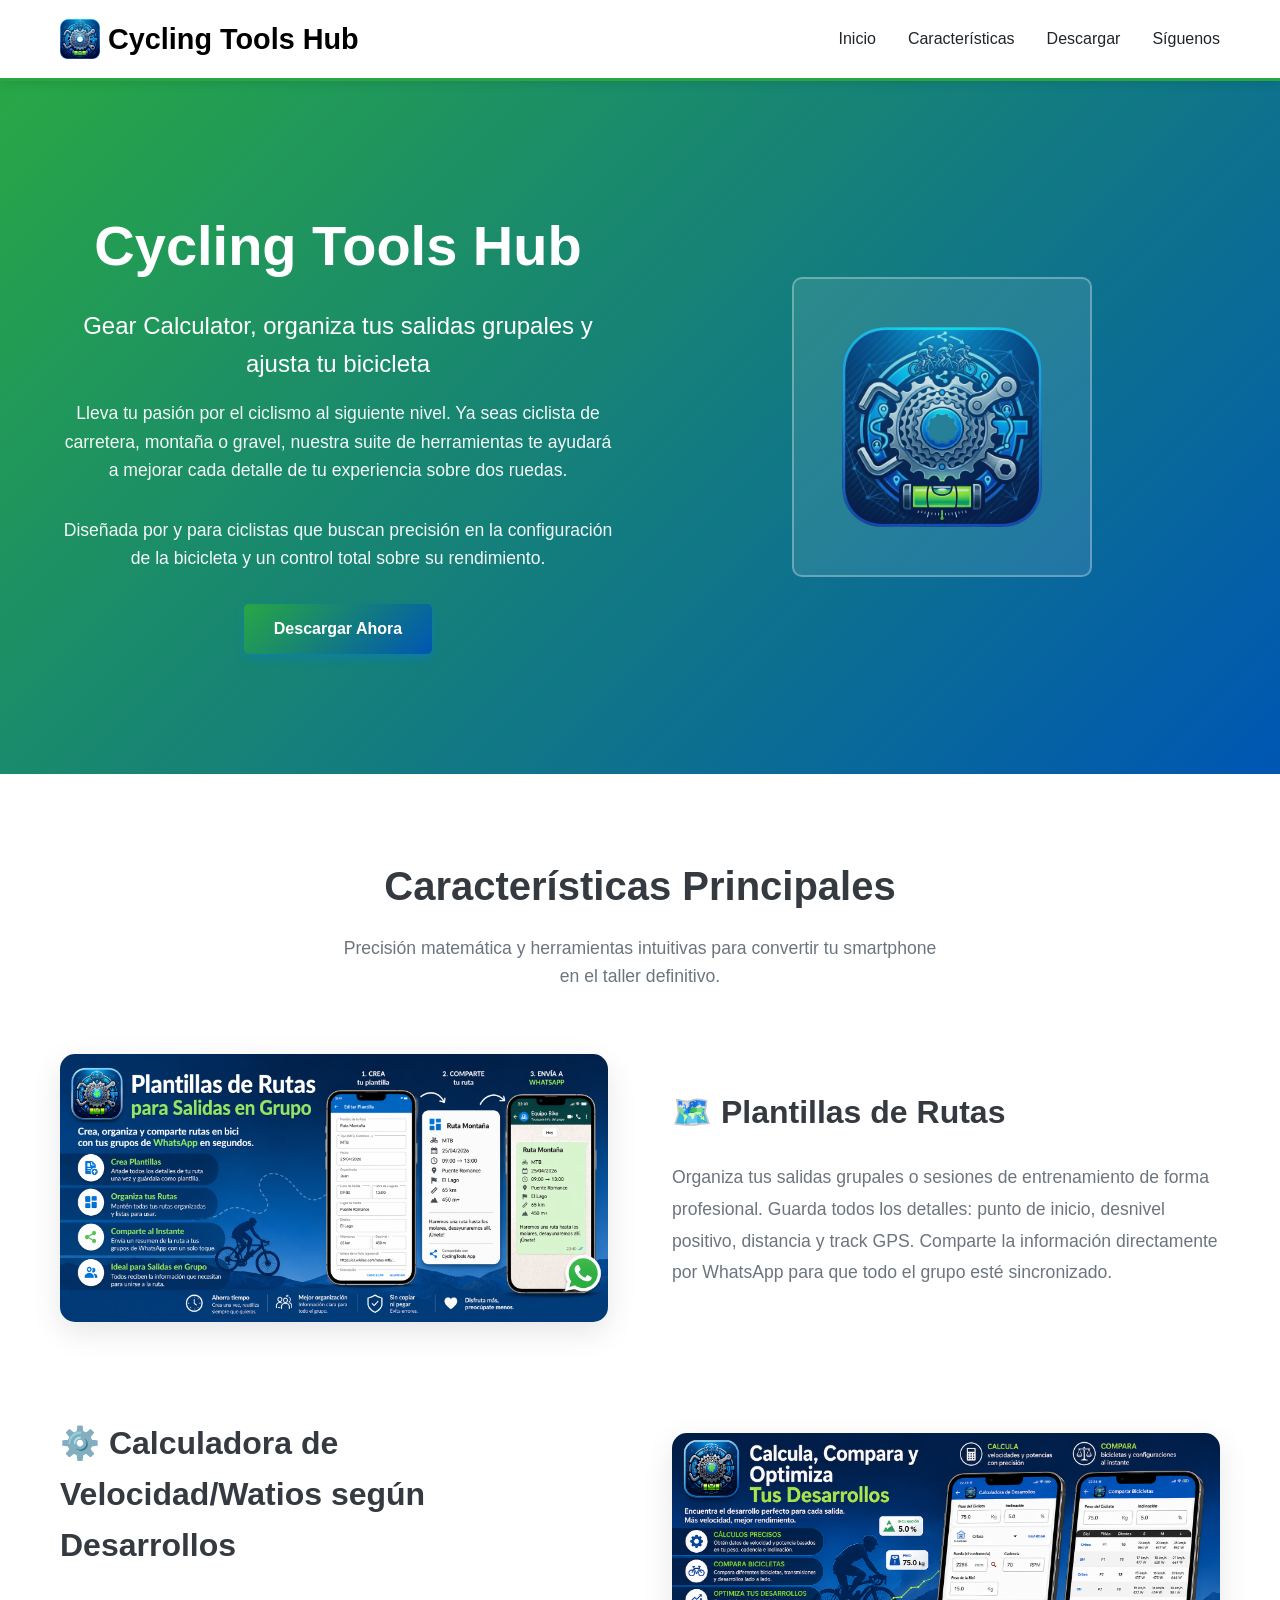
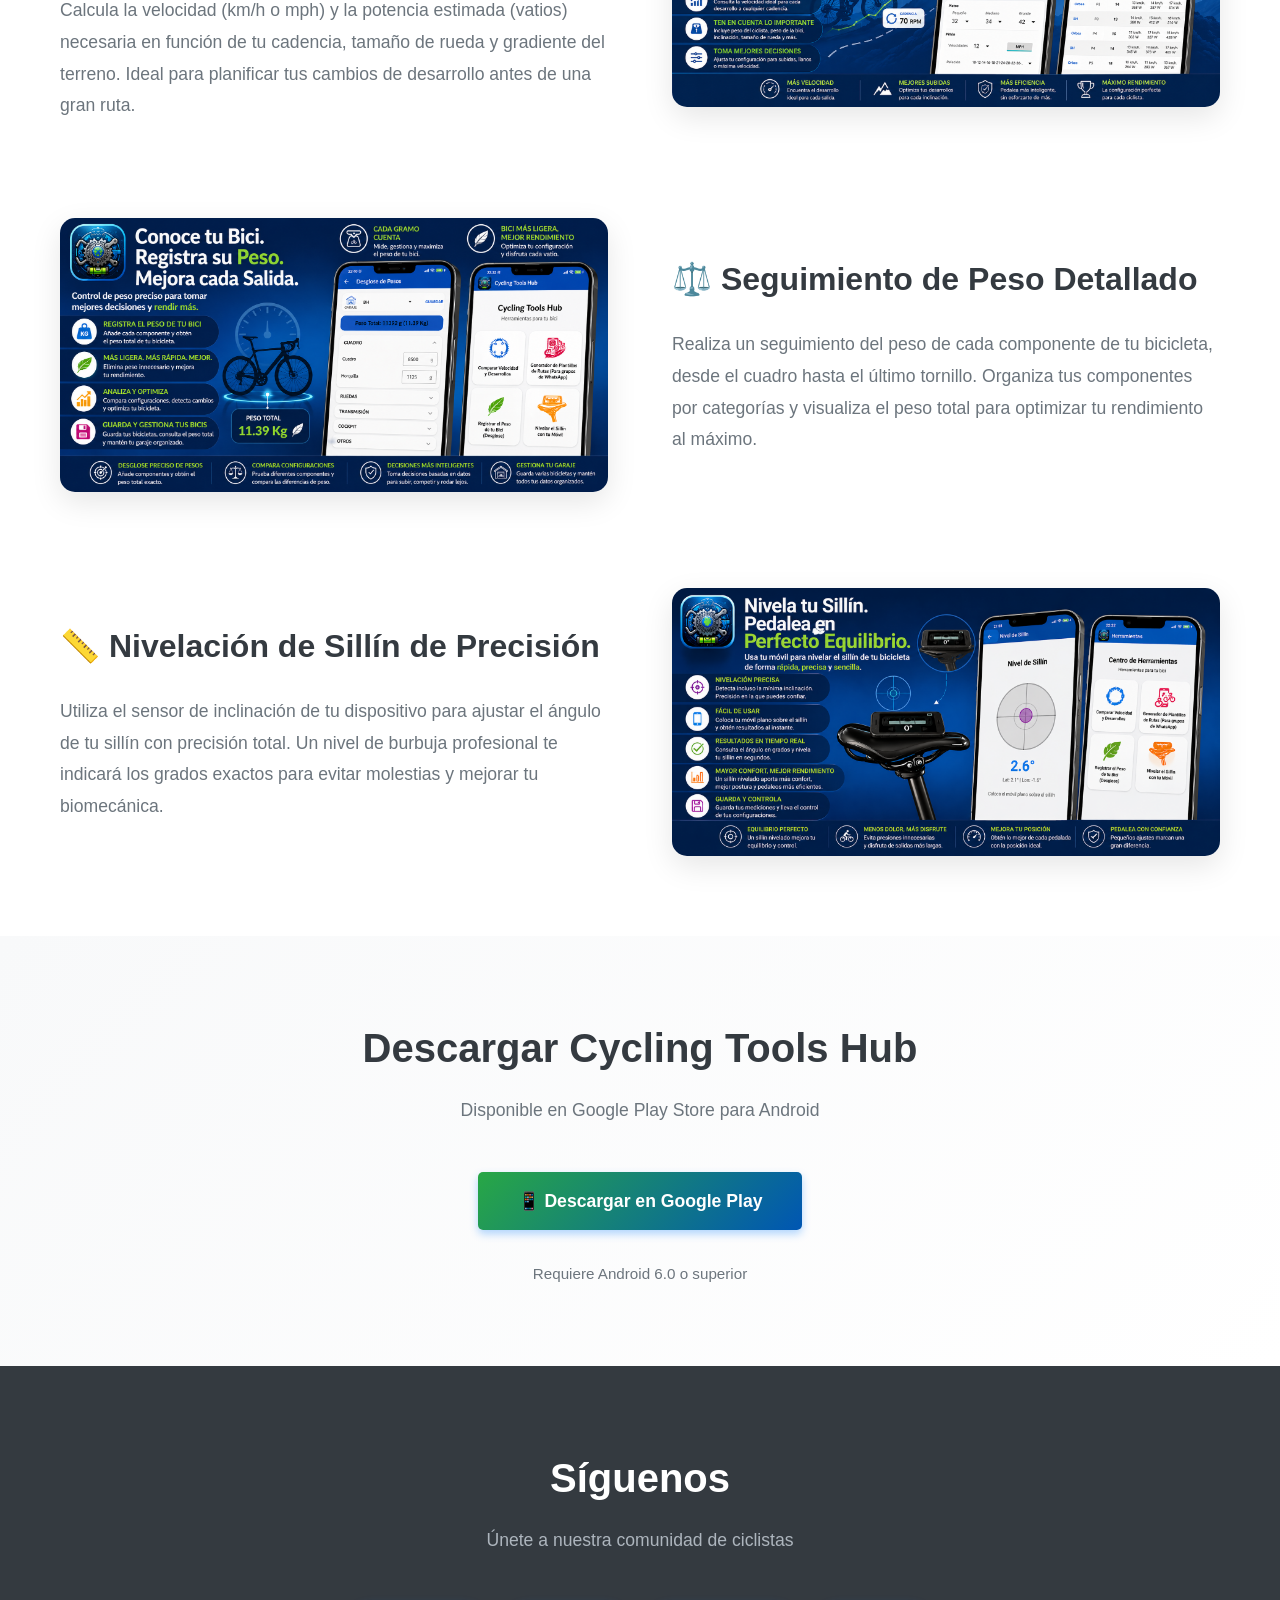
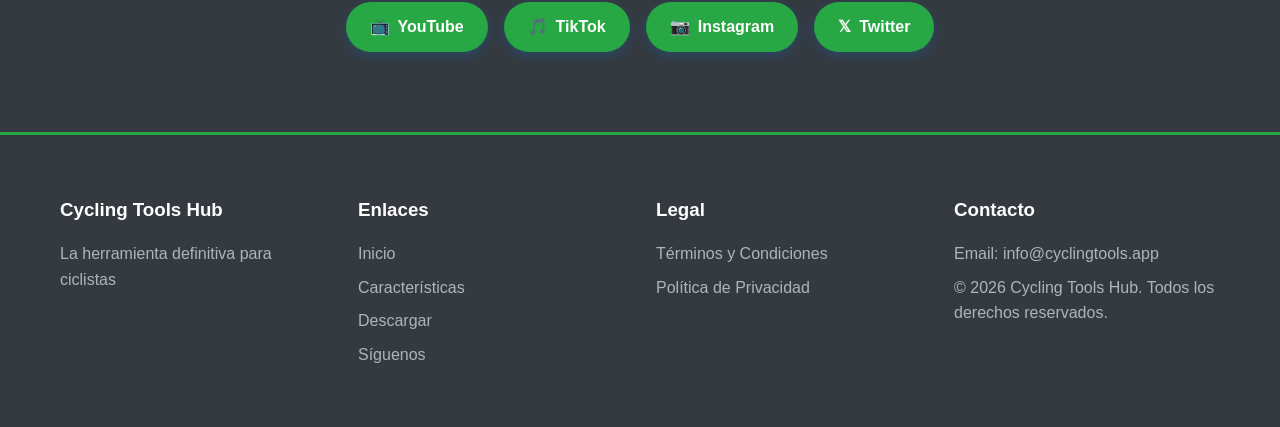
<file: index.html>
<!DOCTYPE html>
<html lang="es">
<head>
    <meta charset="UTF-8">
    <meta name="viewport" content="width=device-width, initial-scale=1.0">
    <meta name="description" content="Cycling Tools Hub - Calculadora de desarrollos, plantillas de rutas, seguimiento de peso y nivelación de sillín para ciclistas.">
    <title>Cycling Tools Hub - Gear Calculator, Routes & Bike Fit</title>
    <link rel="stylesheet" href="css/styles.css">
    <link rel="icon" type="image/png" href="img/ic_launcher_v2_playstore.png">
</head>
<body>
    <!-- NAVBAR -->
    <nav class="navbar">
        <div class="container">
            <div class="nav-brand">
                <a href="#home" class="logo">
                    <img src="img/ic_launcher_v2_playstore.png" alt="Cycling Tools Hub Logo">
                    Cycling Tools Hub
                </a>
            </div>
            <div class="hamburger">
                <span></span>
                <span></span>
                <span></span>
            </div>
            <ul class="nav-menu">
                <li><a href="#home">Inicio</a></li>
                <li><a href="#features">Características</a></li>
                <li><a href="#download">Descargar</a></li>
                <li><a href="#social">Síguenos</a></li>
            </ul>
        </div>
    </nav>

    <!-- HERO SECTION -->
    <section class="hero">
        <div class="container">
            <div class="hero-content">
                <h1>Cycling Tools Hub</h1>
                <p class="hero-subtitle">Gear Calculator, organiza tus salidas grupales y ajusta tu bicicleta</p>
                <p class="hero-description">Lleva tu pasión por el ciclismo al siguiente nivel. Ya seas ciclista de carretera, montaña o gravel, nuestra suite de herramientas te ayudará a mejorar cada detalle de tu experiencia sobre dos ruedas.</p>
                <p class="hero-description">Diseñada por y para ciclistas que buscan precisión en la configuración de la bicicleta y un control total sobre su rendimiento.</p>
                <a href="#download" class="btn btn-primary">Descargar Ahora</a>
            </div>
            <div class="hero-image">
                <div class="placeholder-image">
                    <img src="img/ic_launcher_v2_playstore.png" alt="Cycling Tools Hub App" style="max-width: 100%; height: auto; width: 200px; opacity: 0.8;">
                </div>
            </div>
        </div>
    </section>

    <!-- CARACTERÍSTICAS PRINCIPALES -->
    <section class="features" id="features">
        <div class="container">
            <h2>Características Principales</h2>
            <p class="section-intro">Precisión matemática y herramientas intuitivas para convertir tu smartphone en el taller definitivo.</p>
            
            <div class="feature-banners">
                <!-- Plantillas de Rutas -->
                <div class="banner-item">
                    <div class="banner-image">
                        <img src="img/BannerEspanol.png" alt="Plantillas de Rutas" onclick="openModal(this)" style="cursor: zoom-in; width: 100%; height: auto;">
                    </div>
                    <div class="banner-text">
                        <h3>🗺️ Plantillas de Rutas</h3>
                        <p>Organiza tus salidas grupales o sesiones de entrenamiento de forma profesional. Guarda todos los detalles: punto de inicio, desnivel positivo, distancia y track GPS. Comparte la información directamente por WhatsApp para que todo el grupo esté sincronizado.</p>
                    </div>
                </div>

                <!-- Gear Calculator -->
                <div class="banner-item">
                    <div class="banner-image">
                        <img src="img/BannerEspanol_gear.png" alt="Gear Calculator" onclick="openModal(this)" style="cursor: zoom-in; width: 100%; height: auto;">
                    </div>
                    <div class="banner-text">
                        <h3>⚙️ Calculadora de Velocidad/Watios según Desarrollos</h3>
                        <p>Calcula la velocidad (km/h o mph) y la potencia estimada (vatios) necesaria en función de tu cadencia, tamaño de rueda y gradiente del terreno. Ideal para planificar tus cambios de desarrollo antes de una gran ruta.</p>
                    </div>
                </div>

                <!-- Control de Peso -->
                <div class="banner-item">
                    <div class="banner-image">
                        <img src="img/BannerEspanol_peso.png" alt="Control de Peso" onclick="openModal(this)" style="cursor: zoom-in; width: 100%; height: auto;">
                    </div>
                    <div class="banner-text">
                        <h3>⚖️ Seguimiento de Peso Detallado</h3>
                        <p>Realiza un seguimiento del peso de cada componente de tu bicicleta, desde el cuadro hasta el último tornillo. Organiza tus componentes por categorías y visualiza el peso total para optimizar tu rendimiento al máximo.</p>
                    </div>
                </div>

                <!-- Nivel de Sillín -->
                <div class="banner-item">
                    <div class="banner-image">
                        <img src="img/BannerEspanol_nivel.png" alt="Nivel de Sillín" onclick="openModal(this)" style="cursor: zoom-in; width: 100%; height: auto;">
                    </div>
                    <div class="banner-text">
                        <h3>📏 Nivelación de Sillín de Precisión</h3>
                        <p>Utiliza el sensor de inclinación de tu dispositivo para ajustar el ángulo de tu sillín con precisión total. Un nivel de burbuja profesional te indicará los grados exactos para evitar molestias y mejorar tu biomecánica.</p>
                    </div>
                </div>
            </div>
        </div>
    </section>

    <!-- MODAL PARA IMÁGENES -->
    <div id="imageModal" class="modal">
        <span class="modal-close" onclick="closeModal()">&times;</span>
        <img class="modal-content" id="modalImage">
    </div>

    <!-- DESCARGA SECCIÓN -->
    <section class="download" id="download">
        <div class="container">
            <h2>Descargar Cycling Tools Hub</h2>
            <p class="section-intro">Disponible en Google Play Store para Android</p>
            
            <div class="download-buttons">
                <a href="https://play.google.com/store/apps/details?id=com.cyclingtools.app" class="btn btn-primary btn-large" target="_blank">
                    📱 Descargar en Google Play
                </a>
            </div>
            
            <p class="system-info">Requiere Android 6.0 o superior</p>
        </div>
    </section>

    <!-- REDES SOCIALES SECCIÓN -->
    <section class="social" id="social">
        <div class="container">
            <h2>Síguenos</h2>
            <p class="section-intro">Únete a nuestra comunidad de ciclistas</p>
            
            <div class="social-links">
                <a href="https://www.youtube.com/@CyclingTools" class="social-btn" target="_blank" rel="noopener noreferrer">
                    <span>📺</span> YouTube
                </a>
                <a href="https://www.tiktok.com/@cyclingtools_app" class="social-btn" target="_blank" rel="noopener noreferrer">
                    <span>🎵</span> TikTok
                </a>
                <a href="https://www.instagram.com/cyclingtools_app" class="social-btn" target="_blank" rel="noopener noreferrer">
                    <span>📷</span> Instagram
                </a>
                <a href="https://twitter.com/cyclingtools" class="social-btn" target="_blank" rel="noopener noreferrer">
                    <span>𝕏</span> Twitter
                </a>
            </div>
        </div>
    </section>

    <!-- FOOTER -->
    <footer class="footer">
        <div class="container">
            <div class="footer-content">
                <div class="footer-section">
                    <h3>Cycling Tools Hub</h3>
                    <p>La herramienta definitiva para ciclistas</p>
                </div>
                
                <div class="footer-section">
                    <h3>Enlaces</h3>
                    <ul>
                        <li><a href="#home">Inicio</a></li>
                        <li><a href="#features">Características</a></li>
                        <li><a href="#download">Descargar</a></li>
                        <li><a href="#social">Síguenos</a></li>
                    </ul>
                </div>
                
                <div class="footer-section">
                    <h3>Legal</h3>
                    <ul>
                        <li><a href="terminos-y-condiciones.html">Términos y Condiciones</a></li>
                        <li><a href="politica-de-privacidad.html">Política de Privacidad</a></li>
                    </ul>
                </div>

                <div class="footer-section">
                    <h3>Contacto</h3>
                    <p>Email: info@cyclingtools.app</p>
                    <p>© 2026 Cycling Tools Hub. Todos los derechos reservados.</p>
                </div>
            </div>
        </div>
    </footer>

    <script src="js/script.js"></script>
</body>
</html>
</file>
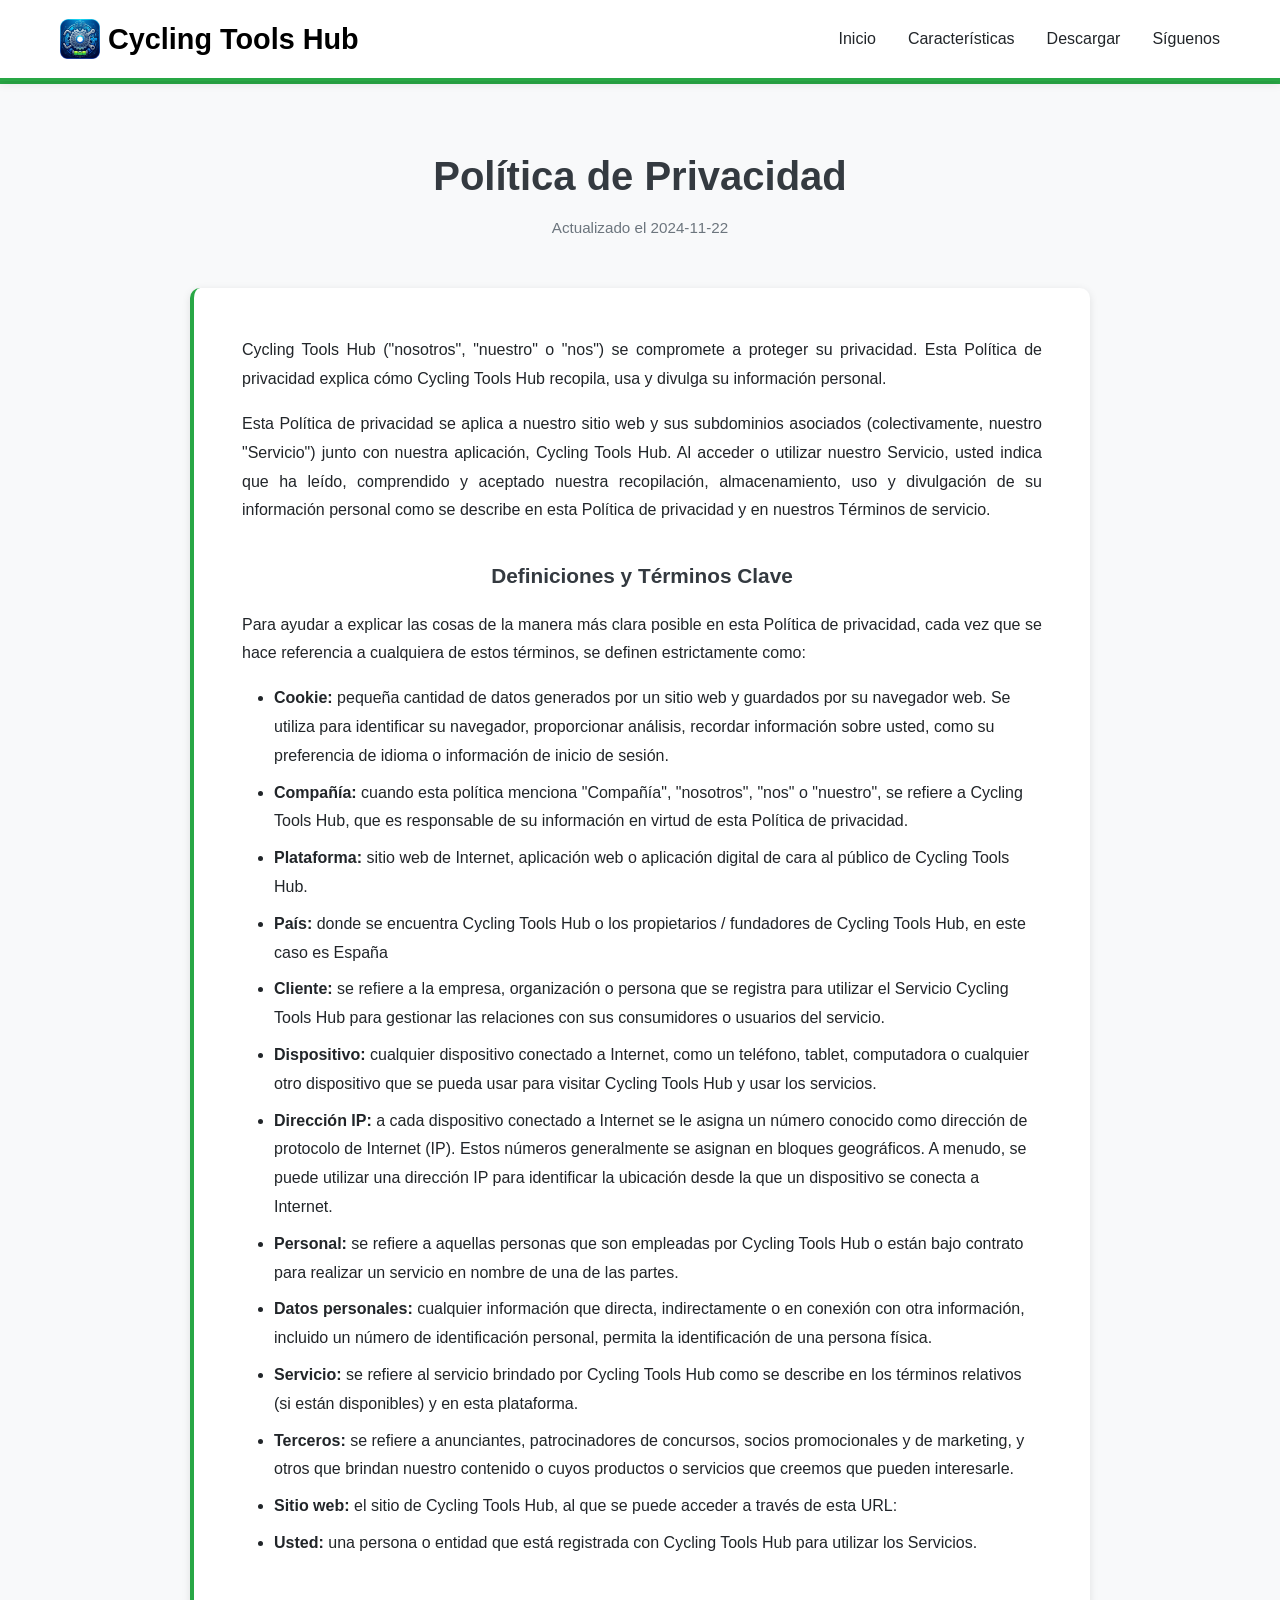
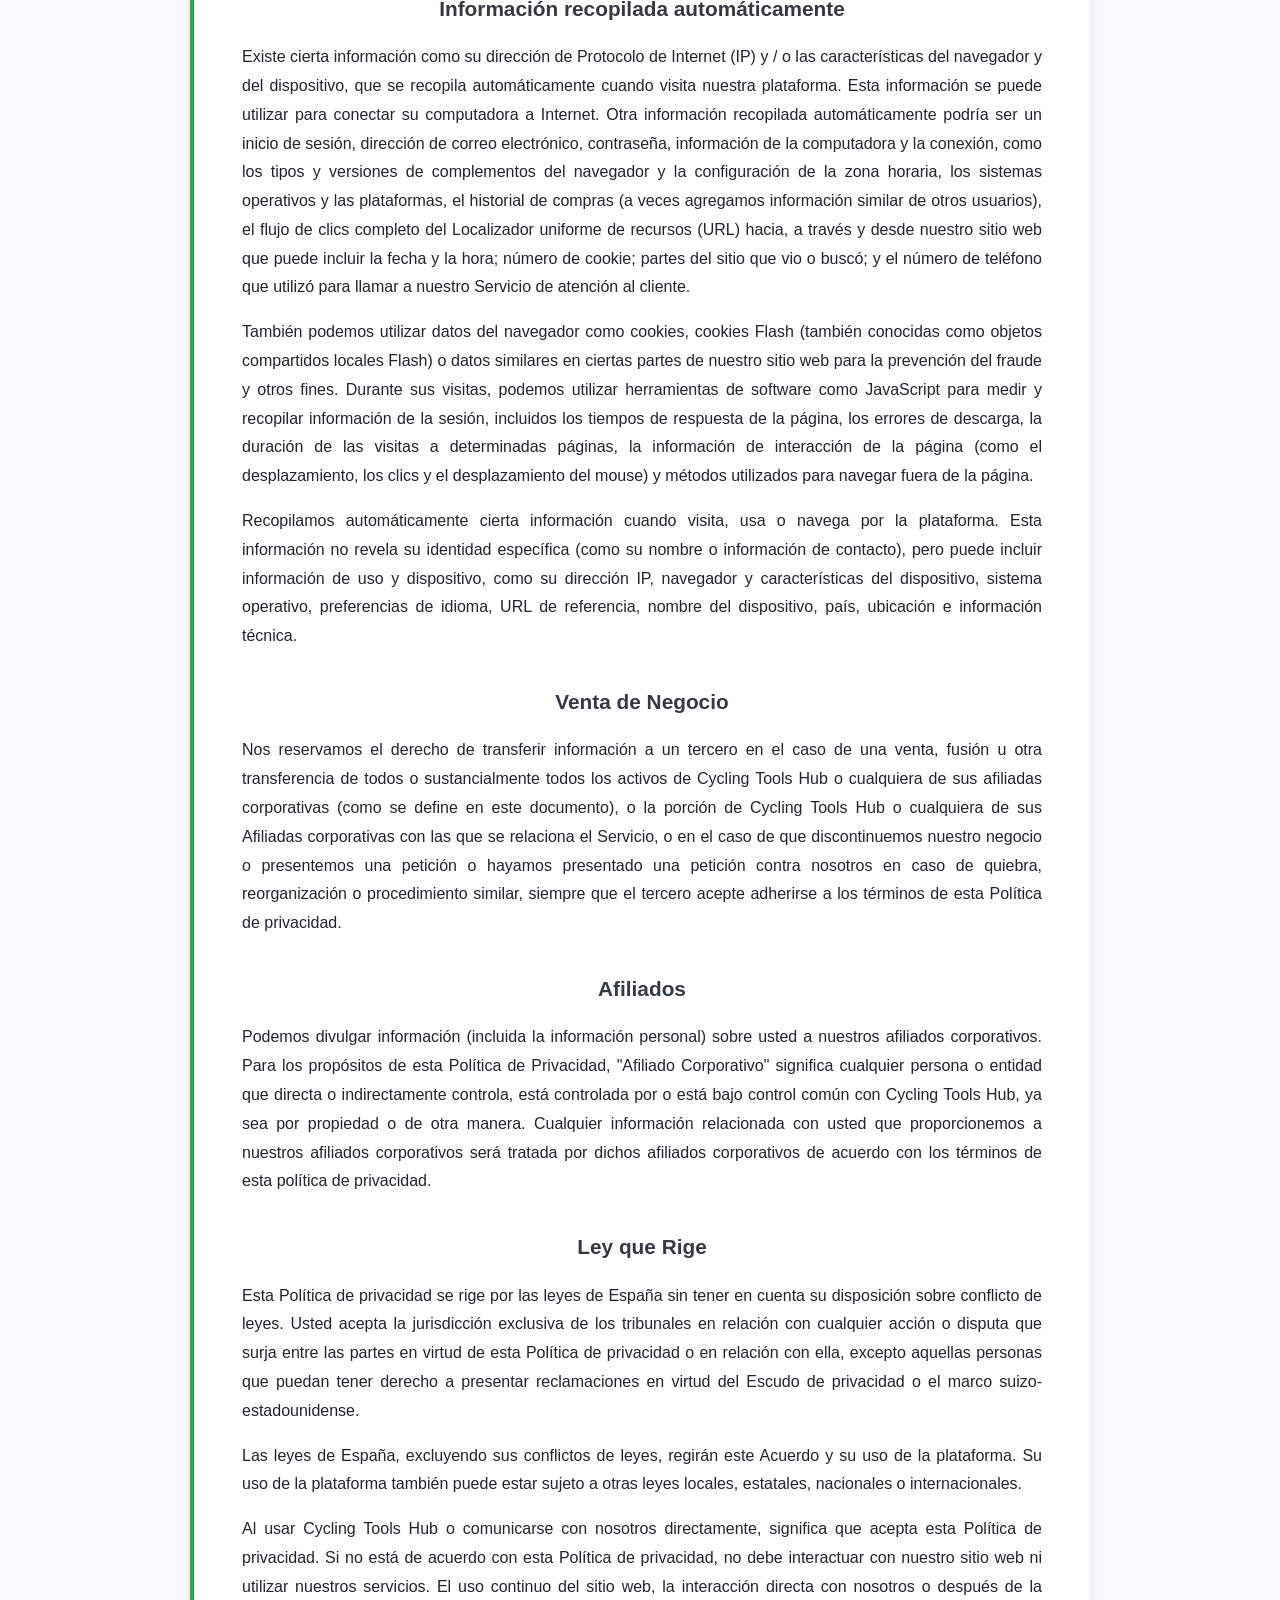
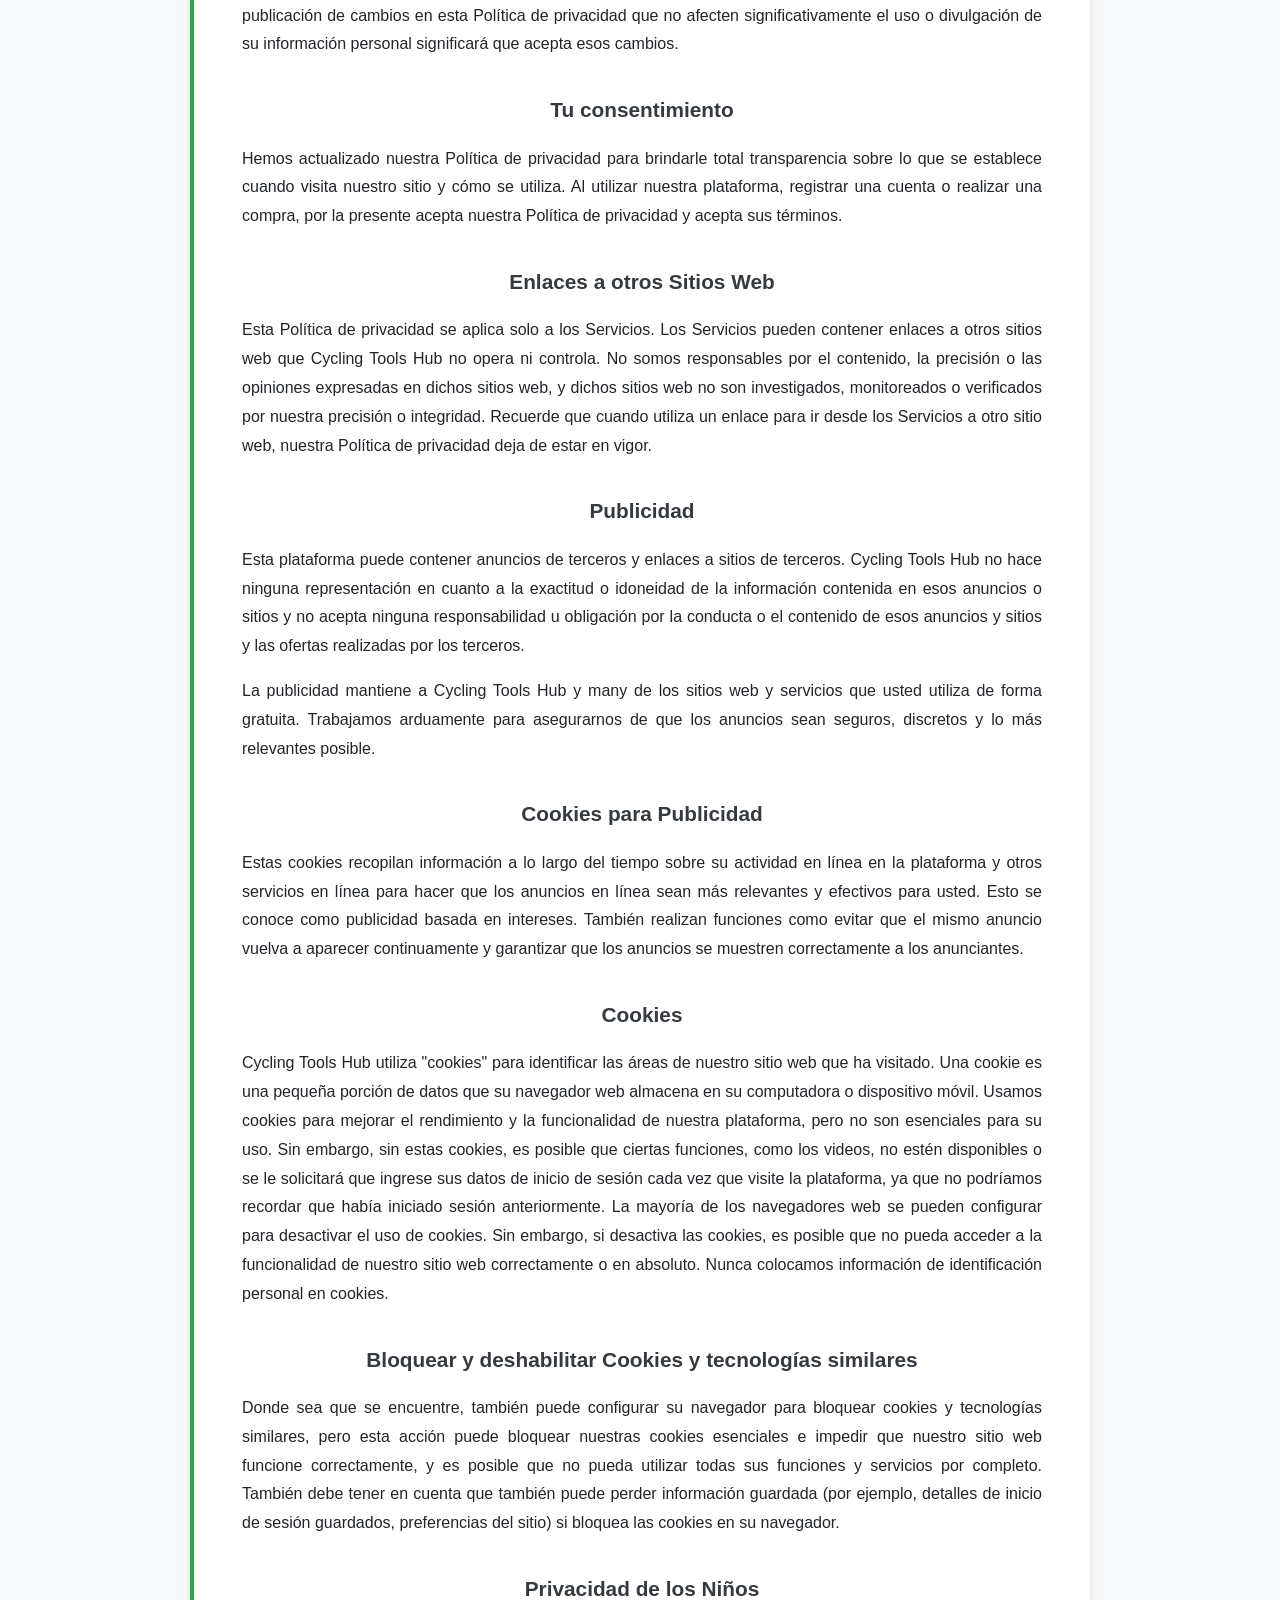
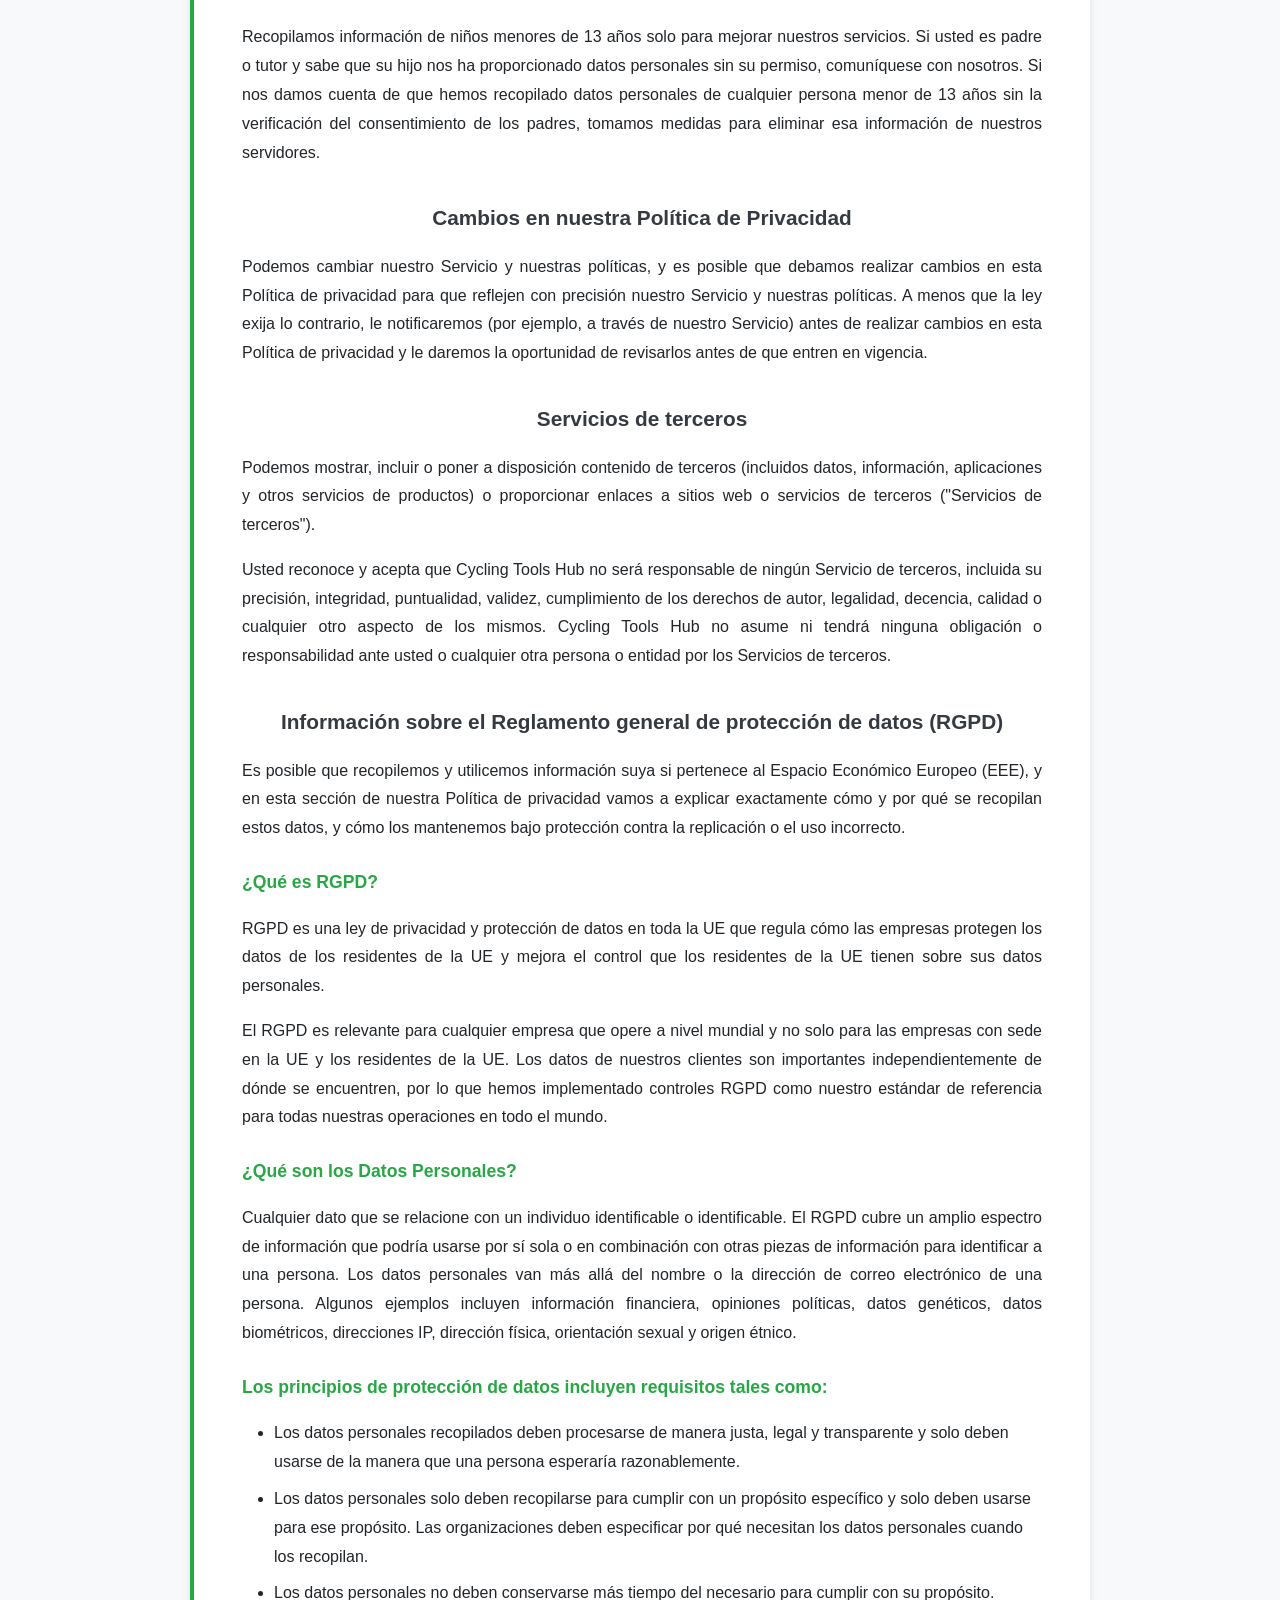
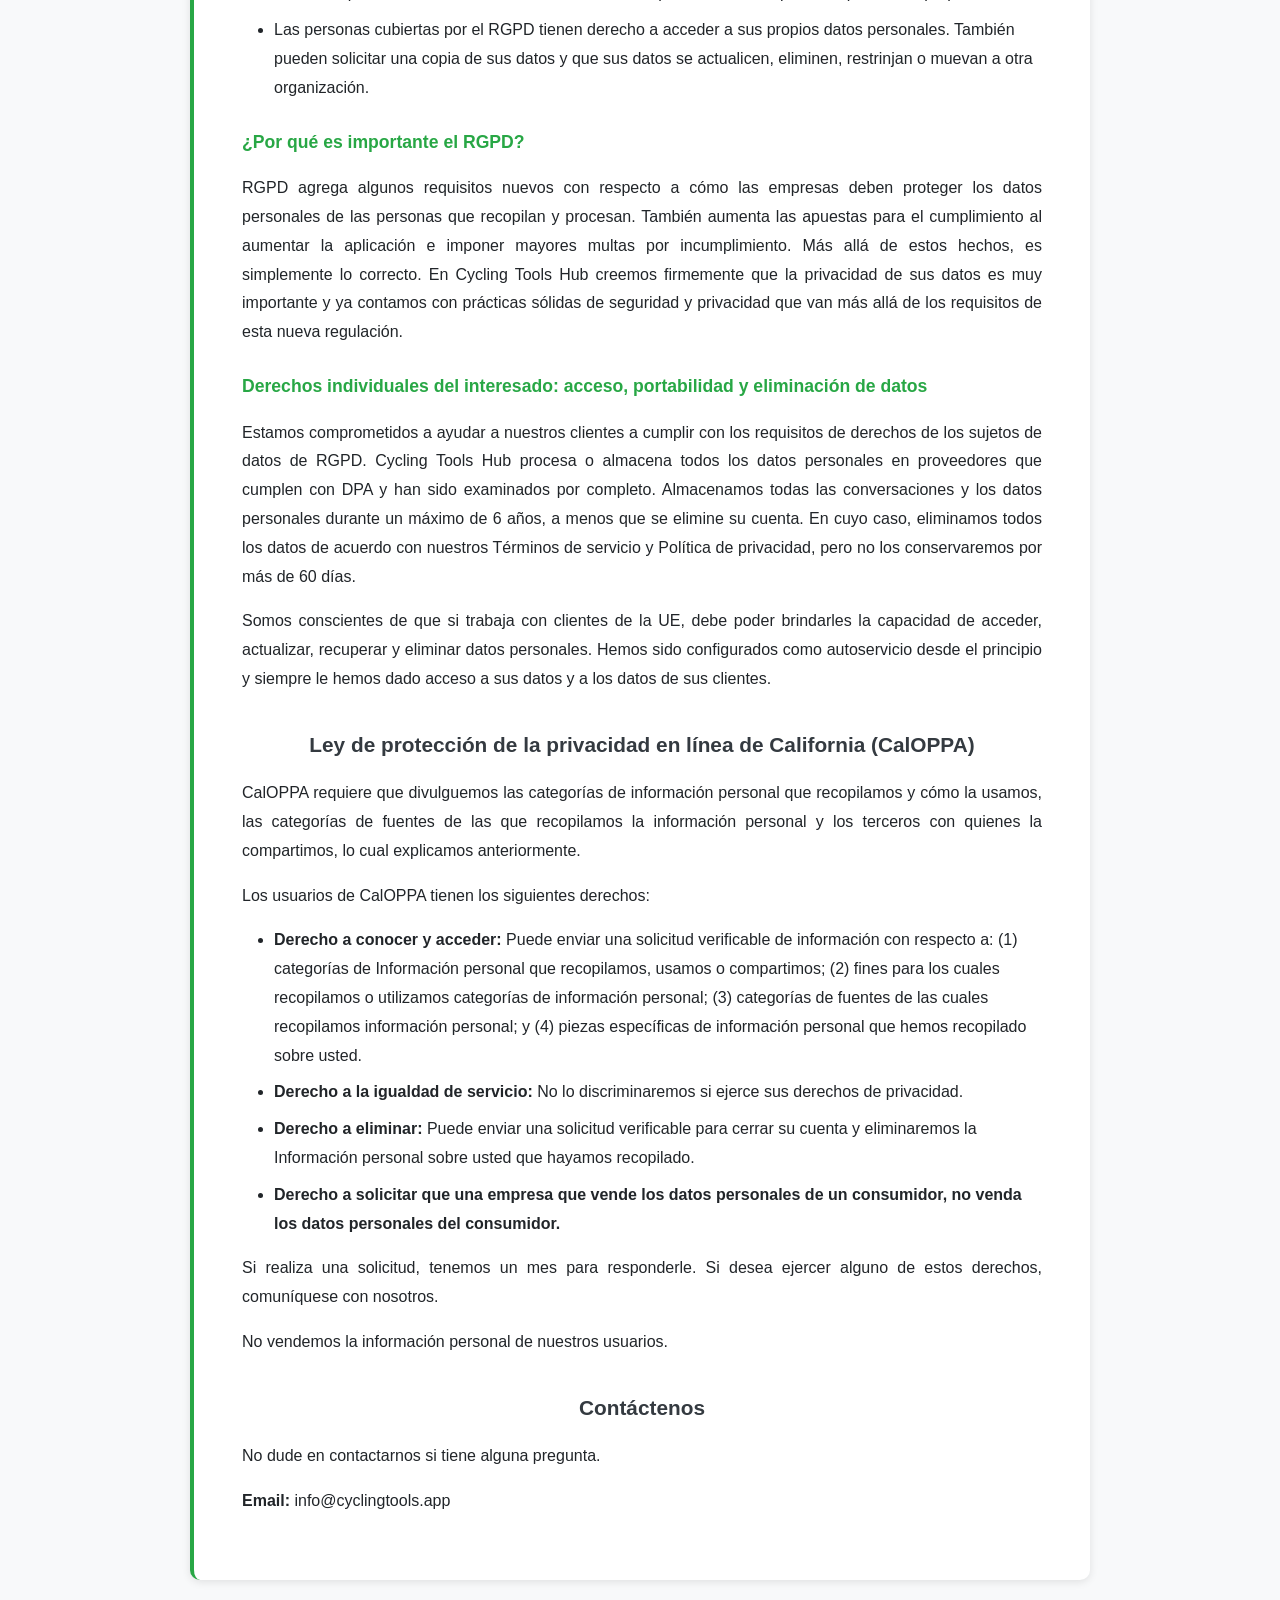
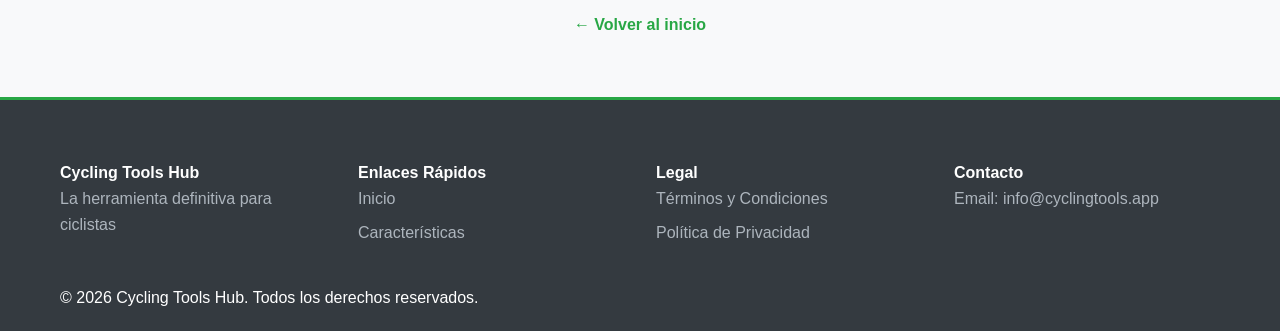
<file: politica-de-privacidad.html>
<!DOCTYPE html>
<html lang="es">
<head>
    <meta charset="UTF-8">
    <meta name="viewport" content="width=device-width, initial-scale=1.0">
    <meta name="description" content="Política de Privacidad de Cycling Tools Hub">
    <meta name="theme-color" content="#1a1a2e">
    <title>Política de Privacidad | Cycling Tools Hub</title>
    <link rel="stylesheet" href="css/styles.css">
    <link rel="icon" type="image/png" href="img/ic_launcher_v2_playstore.png">
</head>
<body>
    <!-- Navegación -->
    <nav class="navbar">
        <div class="container">
            <a href="index.html" class="logo"><img src="img/ic_launcher_v2_playstore.png" alt="Cycling Tools Hub Logo">Cycling Tools Hub</a>
            <ul class="nav-menu">
                <li><a href="index.html#home">Inicio</a></li>
                <li><a href="index.html#features">Características</a></li>
                <li><a href="index.html#download">Descargar</a></li>
                <li><a href="index.html#social">Síguenos</a></li>
            </ul>
            <div class="hamburger">
                <span></span>
                <span></span>
                <span></span>
            </div>
        </div>
    </nav>

    <!-- Página de Política de Privacidad -->
    <section class="legal-page">
        <div class="container">
            <h1>Política de Privacidad</h1>
            <p class="updated">Actualizado el 2024-11-22</p>
            
            <div class="legal-content">
                <p>Cycling Tools Hub ("nosotros", "nuestro" o "nos") se compromete a proteger su privacidad. Esta Política de privacidad explica cómo Cycling Tools Hub recopila, usa y divulga su información personal.</p>

                <p>Esta Política de privacidad se aplica a nuestro sitio web y sus subdominios asociados (colectivamente, nuestro "Servicio") junto con nuestra aplicación, Cycling Tools Hub. Al acceder o utilizar nuestro Servicio, usted indica que ha leído, comprendido y aceptado nuestra recopilación, almacenamiento, uso y divulgación de su información personal como se describe en esta Política de privacidad y en nuestros Términos de servicio.</p>

                <h2>Definiciones y Términos Clave</h2>
                <p>Para ayudar a explicar las cosas de la manera más clara posible en esta Política de privacidad, cada vez que se hace referencia a cualquiera de estos términos, se definen estrictamente como:</p>
                <ul>
                    <li><strong>Cookie:</strong> pequeña cantidad de datos generados por un sitio web y guardados por su navegador web. Se utiliza para identificar su navegador, proporcionar análisis, recordar información sobre usted, como su preferencia de idioma o información de inicio de sesión.</li>
                    <li><strong>Compañía:</strong> cuando esta política menciona "Compañía", "nosotros", "nos" o "nuestro", se refiere a Cycling Tools Hub, que es responsable de su información en virtud de esta Política de privacidad.</li>
                    <li><strong>Plataforma:</strong> sitio web de Internet, aplicación web o aplicación digital de cara al público de Cycling Tools Hub.</li>
                    <li><strong>País:</strong> donde se encuentra Cycling Tools Hub o los propietarios / fundadores de Cycling Tools Hub, en este caso es España</li>
                    <li><strong>Cliente:</strong> se refiere a la empresa, organización o persona que se registra para utilizar el Servicio Cycling Tools Hub para gestionar las relaciones con sus consumidores o usuarios del servicio.</li>
                    <li><strong>Dispositivo:</strong> cualquier dispositivo conectado a Internet, como un teléfono, tablet, computadora o cualquier otro dispositivo que se pueda usar para visitar Cycling Tools Hub y usar los servicios.</li>
                    <li><strong>Dirección IP:</strong> a cada dispositivo conectado a Internet se le asigna un número conocido como dirección de protocolo de Internet (IP). Estos números generalmente se asignan en bloques geográficos. A menudo, se puede utilizar una dirección IP para identificar la ubicación desde la que un dispositivo se conecta a Internet.</li>
                    <li><strong>Personal:</strong> se refiere a aquellas personas que son empleadas por Cycling Tools Hub o están bajo contrato para realizar un servicio en nombre de una de las partes.</li>
                    <li><strong>Datos personales:</strong> cualquier información que directa, indirectamente o en conexión con otra información, incluido un número de identificación personal, permita la identificación de una persona física.</li>
                    <li><strong>Servicio:</strong> se refiere al servicio brindado por Cycling Tools Hub como se describe en los términos relativos (si están disponibles) y en esta plataforma.</li>
                    <li><strong>Terceros:</strong> se refiere a anunciantes, patrocinadores de concursos, socios promocionales y de marketing, y otros que brindan nuestro contenido o cuyos productos o servicios que creemos que pueden interesarle.</li>
                    <li><strong>Sitio web:</strong> el sitio de Cycling Tools Hub, al que se puede acceder a través de esta URL:</li>
                    <li><strong>Usted:</strong> una persona o entidad que está registrada con Cycling Tools Hub para utilizar los Servicios.</li>
                </ul>

                <h2>Información recopilada automáticamente</h2>
                <p>Existe cierta información como su dirección de Protocolo de Internet (IP) y / o las características del navegador y del dispositivo, que se recopila automáticamente cuando visita nuestra plataforma. Esta información se puede utilizar para conectar su computadora a Internet. Otra información recopilada automáticamente podría ser un inicio de sesión, dirección de correo electrónico, contraseña, información de la computadora y la conexión, como los tipos y versiones de complementos del navegador y la configuración de la zona horaria, los sistemas operativos y las plataformas, el historial de compras (a veces agregamos información similar de otros usuarios), el flujo de clics completo del Localizador uniforme de recursos (URL) hacia, a través y desde nuestro sitio web que puede incluir la fecha y la hora; número de cookie; partes del sitio que vio o buscó; y el número de teléfono que utilizó para llamar a nuestro Servicio de atención al cliente.</p>

                <p>También podemos utilizar datos del navegador como cookies, cookies Flash (también conocidas como objetos compartidos locales Flash) o datos similares en ciertas partes de nuestro sitio web para la prevención del fraude y otros fines. Durante sus visitas, podemos utilizar herramientas de software como JavaScript para medir y recopilar información de la sesión, incluidos los tiempos de respuesta de la página, los errores de descarga, la duración de las visitas a determinadas páginas, la información de interacción de la página (como el desplazamiento, los clics y el desplazamiento del mouse) y métodos utilizados para navegar fuera de la página.</p>

                <p>Recopilamos automáticamente cierta información cuando visita, usa o navega por la plataforma. Esta información no revela su identidad específica (como su nombre o información de contacto), pero puede incluir información de uso y dispositivo, como su dirección IP, navegador y características del dispositivo, sistema operativo, preferencias de idioma, URL de referencia, nombre del dispositivo, país, ubicación e información técnica.</p>

                <h2>Venta de Negocio</h2>
                <p>Nos reservamos el derecho de transferir información a un tercero en el caso de una venta, fusión u otra transferencia de todos o sustancialmente todos los activos de Cycling Tools Hub o cualquiera de sus afiliadas corporativas (como se define en este documento), o la porción de Cycling Tools Hub o cualquiera de sus Afiliadas corporativas con las que se relaciona el Servicio, o en el caso de que discontinuemos nuestro negocio o presentemos una petición o hayamos presentado una petición contra nosotros en caso de quiebra, reorganización o procedimiento similar, siempre que el tercero acepte adherirse a los términos de esta Política de privacidad.</p>

                <h2>Afiliados</h2>
                <p>Podemos divulgar información (incluida la información personal) sobre usted a nuestros afiliados corporativos. Para los propósitos de esta Política de Privacidad, "Afiliado Corporativo" significa cualquier persona o entidad que directa o indirectamente controla, está controlada por o está bajo control común con Cycling Tools Hub, ya sea por propiedad o de otra manera. Cualquier información relacionada con usted que proporcionemos a nuestros afiliados corporativos será tratada por dichos afiliados corporativos de acuerdo con los términos de esta política de privacidad.</p>

                <h2>Ley que Rige</h2>
                <p>Esta Política de privacidad se rige por las leyes de España sin tener en cuenta su disposición sobre conflicto de leyes. Usted acepta la jurisdicción exclusiva de los tribunales en relación con cualquier acción o disputa que surja entre las partes en virtud de esta Política de privacidad o en relación con ella, excepto aquellas personas que puedan tener derecho a presentar reclamaciones en virtud del Escudo de privacidad o el marco suizo-estadounidense.</p>

                <p>Las leyes de España, excluyendo sus conflictos de leyes, regirán este Acuerdo y su uso de la plataforma. Su uso de la plataforma también puede estar sujeto a otras leyes locales, estatales, nacionales o internacionales.</p>

                <p>Al usar Cycling Tools Hub o comunicarse con nosotros directamente, significa que acepta esta Política de privacidad. Si no está de acuerdo con esta Política de privacidad, no debe interactuar con nuestro sitio web ni utilizar nuestros servicios. El uso continuo del sitio web, la interacción directa con nosotros o después de la publicación de cambios en esta Política de privacidad que no afecten significativamente el uso o divulgación de su información personal significará que acepta esos cambios.</p>

                <h2>Tu consentimiento</h2>
                <p>Hemos actualizado nuestra Política de privacidad para brindarle total transparencia sobre lo que se establece cuando visita nuestro sitio y cómo se utiliza. Al utilizar nuestra plataforma, registrar una cuenta o realizar una compra, por la presente acepta nuestra Política de privacidad y acepta sus términos.</p>

                <h2>Enlaces a otros Sitios Web</h2>
                <p>Esta Política de privacidad se aplica solo a los Servicios. Los Servicios pueden contener enlaces a otros sitios web que Cycling Tools Hub no opera ni controla. No somos responsables por el contenido, la precisión o las opiniones expresadas en dichos sitios web, y dichos sitios web no son investigados, monitoreados o verificados por nuestra precisión o integridad. Recuerde que cuando utiliza un enlace para ir desde los Servicios a otro sitio web, nuestra Política de privacidad deja de estar en vigor.</p>

                <h2>Publicidad</h2>
                <p>Esta plataforma puede contener anuncios de terceros y enlaces a sitios de terceros. Cycling Tools Hub no hace ninguna representación en cuanto a la exactitud o idoneidad de la información contenida en esos anuncios o sitios y no acepta ninguna responsabilidad u obligación por la conducta o el contenido de esos anuncios y sitios y las ofertas realizadas por los terceros.</p>

                <p>La publicidad mantiene a Cycling Tools Hub y many de los sitios web y servicios que usted utiliza de forma gratuita. Trabajamos arduamente para asegurarnos de que los anuncios sean seguros, discretos y lo más relevantes posible.</p>

                <h2>Cookies para Publicidad</h2>
                <p>Estas cookies recopilan información a lo largo del tiempo sobre su actividad en línea en la plataforma y otros servicios en línea para hacer que los anuncios en línea sean más relevantes y efectivos para usted. Esto se conoce como publicidad basada en intereses. También realizan funciones como evitar que el mismo anuncio vuelva a aparecer continuamente y garantizar que los anuncios se muestren correctamente a los anunciantes.</p>

                <h2>Cookies</h2>
                <p>Cycling Tools Hub utiliza "cookies" para identificar las áreas de nuestro sitio web que ha visitado. Una cookie es una pequeña porción de datos que su navegador web almacena en su computadora o dispositivo móvil. Usamos cookies para mejorar el rendimiento y la funcionalidad de nuestra plataforma, pero no son esenciales para su uso. Sin embargo, sin estas cookies, es posible que ciertas funciones, como los videos, no estén disponibles o se le solicitará que ingrese sus datos de inicio de sesión cada vez que visite la plataforma, ya que no podríamos recordar que había iniciado sesión anteriormente. La mayoría de los navegadores web se pueden configurar para desactivar el uso de cookies. Sin embargo, si desactiva las cookies, es posible que no pueda acceder a la funcionalidad de nuestro sitio web correctamente o en absoluto. Nunca colocamos información de identificación personal en cookies.</p>

                <h2>Bloquear y deshabilitar Cookies y tecnologías similares</h2>
                <p>Donde sea que se encuentre, también puede configurar su navegador para bloquear cookies y tecnologías similares, pero esta acción puede bloquear nuestras cookies esenciales e impedir que nuestro sitio web funcione correctamente, y es posible que no pueda utilizar todas sus funciones y servicios por completo. También debe tener en cuenta que también puede perder información guardada (por ejemplo, detalles de inicio de sesión guardados, preferencias del sitio) si bloquea las cookies en su navegador.</p>

                <h2>Privacidad de los Niños</h2>
                <p>Recopilamos información de niños menores de 13 años solo para mejorar nuestros servicios. Si usted es padre o tutor y sabe que su hijo nos ha proporcionado datos personales sin su permiso, comuníquese con nosotros. Si nos damos cuenta de que hemos recopilado datos personales de cualquier persona menor de 13 años sin la verificación del consentimiento de los padres, tomamos medidas para eliminar esa información de nuestros servidores.</p>

                <h2>Cambios en nuestra Política de Privacidad</h2>
                <p>Podemos cambiar nuestro Servicio y nuestras políticas, y es posible que debamos realizar cambios en esta Política de privacidad para que reflejen con precisión nuestro Servicio y nuestras políticas. A menos que la ley exija lo contrario, le notificaremos (por ejemplo, a través de nuestro Servicio) antes de realizar cambios en esta Política de privacidad y le daremos la oportunidad de revisarlos antes de que entren en vigencia.</p>

                <h2>Servicios de terceros</h2>
                <p>Podemos mostrar, incluir o poner a disposición contenido de terceros (incluidos datos, información, aplicaciones y otros servicios de productos) o proporcionar enlaces a sitios web o servicios de terceros ("Servicios de terceros").</p>

                <p>Usted reconoce y acepta que Cycling Tools Hub no será responsable de ningún Servicio de terceros, incluida su precisión, integridad, puntualidad, validez, cumplimiento de los derechos de autor, legalidad, decencia, calidad o cualquier otro aspecto de los mismos. Cycling Tools Hub no asume ni tendrá ninguna obligación o responsabilidad ante usted o cualquier otra persona o entidad por los Servicios de terceros.</p>

                <h2>Información sobre el Reglamento general de protección de datos (RGPD)</h2>
                <p>Es posible que recopilemos y utilicemos información suya si pertenece al Espacio Económico Europeo (EEE), y en esta sección de nuestra Política de privacidad vamos a explicar exactamente cómo y por qué se recopilan estos datos, y cómo los mantenemos bajo protección contra la replicación o el uso incorrecto.</p>

                <h3>¿Qué es RGPD?</h3>
                <p>RGPD es una ley de privacidad y protección de datos en toda la UE que regula cómo las empresas protegen los datos de los residentes de la UE y mejora el control que los residentes de la UE tienen sobre sus datos personales.</p>

                <p>El RGPD es relevante para cualquier empresa que opere a nivel mundial y no solo para las empresas con sede en la UE y los residentes de la UE. Los datos de nuestros clientes son importantes independientemente de dónde se encuentren, por lo que hemos implementado controles RGPD como nuestro estándar de referencia para todas nuestras operaciones en todo el mundo.</p>

                <h3>¿Qué son los Datos Personales?</h3>
                <p>Cualquier dato que se relacione con un individuo identificable o identificable. El RGPD cubre un amplio espectro de información que podría usarse por sí sola o en combinación con otras piezas de información para identificar a una persona. Los datos personales van más allá del nombre o la dirección de correo electrónico de una persona. Algunos ejemplos incluyen información financiera, opiniones políticas, datos genéticos, datos biométricos, direcciones IP, dirección física, orientación sexual y origen étnico.</p>

                <h3>Los principios de protección de datos incluyen requisitos tales como:</h3>
                <ul>
                    <li>Los datos personales recopilados deben procesarse de manera justa, legal y transparente y solo deben usarse de la manera que una persona esperaría razonablemente.</li>
                    <li>Los datos personales solo deben recopilarse para cumplir con un propósito específico y solo deben usarse para ese propósito. Las organizaciones deben especificar por qué necesitan los datos personales cuando los recopilan.</li>
                    <li>Los datos personales no deben conservarse más tiempo del necesario para cumplir con su propósito.</li>
                    <li>Las personas cubiertas por el RGPD tienen derecho a acceder a sus propios datos personales. También pueden solicitar una copia de sus datos y que sus datos se actualicen, eliminen, restrinjan o muevan a otra organización.</li>
                </ul>

                <h3>¿Por qué es importante el RGPD?</h3>
                <p>RGPD agrega algunos requisitos nuevos con respecto a cómo las empresas deben proteger los datos personales de las personas que recopilan y procesan. También aumenta las apuestas para el cumplimiento al aumentar la aplicación e imponer mayores multas por incumplimiento. Más allá de estos hechos, es simplemente lo correcto. En Cycling Tools Hub creemos firmemente que la privacidad de sus datos es muy importante y ya contamos con prácticas sólidas de seguridad y privacidad que van más allá de los requisitos de esta nueva regulación.</p>

                <h3>Derechos individuales del interesado: acceso, portabilidad y eliminación de datos</h3>
                <p>Estamos comprometidos a ayudar a nuestros clientes a cumplir con los requisitos de derechos de los sujetos de datos de RGPD. Cycling Tools Hub procesa o almacena todos los datos personales en proveedores que cumplen con DPA y han sido examinados por completo. Almacenamos todas las conversaciones y los datos personales durante un máximo de 6 años, a menos que se elimine su cuenta. En cuyo caso, eliminamos todos los datos de acuerdo con nuestros Términos de servicio y Política de privacidad, pero no los conservaremos por más de 60 días.</p>

                <p>Somos conscientes de que si trabaja con clientes de la UE, debe poder brindarles la capacidad de acceder, actualizar, recuperar y eliminar datos personales. Hemos sido configurados como autoservicio desde el principio y siempre le hemos dado acceso a sus datos y a los datos de sus clientes.</p>

                <h2>Ley de protección de la privacidad en línea de California (CalOPPA)</h2>
                <p>CalOPPA requiere que divulguemos las categorías de información personal que recopilamos y cómo la usamos, las categorías de fuentes de las que recopilamos la información personal y los terceros con quienes la compartimos, lo cual explicamos anteriormente.</p>

                <p>Los usuarios de CalOPPA tienen los siguientes derechos:</p>
                <ul>
                    <li><strong>Derecho a conocer y acceder:</strong> Puede enviar una solicitud verificable de información con respecto a: (1) categorías de Información personal que recopilamos, usamos o compartimos; (2) fines para los cuales recopilamos o utilizamos categorías de información personal; (3) categorías de fuentes de las cuales recopilamos información personal; y (4) piezas específicas de información personal que hemos recopilado sobre usted.</li>
                    <li><strong>Derecho a la igualdad de servicio:</strong> No lo discriminaremos si ejerce sus derechos de privacidad.</li>
                    <li><strong>Derecho a eliminar:</strong> Puede enviar una solicitud verificable para cerrar su cuenta y eliminaremos la Información personal sobre usted que hayamos recopilado.</li>
                    <li><strong>Derecho a solicitar que una empresa que vende los datos personales de un consumidor, no venda los datos personales del consumidor.</strong></li>
                </ul>

                <p>Si realiza una solicitud, tenemos un mes para responderle. Si desea ejercer alguno de estos derechos, comuníquese con nosotros.</p>

                <p>No vendemos la información personal de nuestros usuarios.</p>

                <h2>Contáctenos</h2>
                <p>No dude en contactarnos si tiene alguna pregunta.</p>
                <p><strong>Email:</strong> info@cyclingtools.app</p>
            </div>

            <div class="back-link">
                <a href="index.html">← Volver al inicio</a>
            </div>
        </div>
    </section>

    <!-- Footer -->
    <footer class="footer">
        <div class="container">
            <div class="footer-content">
                <div class="footer-section">
                    <h4>Cycling Tools Hub</h4>
                    <p>La herramienta definitiva para ciclistas</p>
                </div>
                <div class="footer-section">
                    <h4>Enlaces Rápidos</h4>
                    <ul>
                        <li><a href="index.html#home">Inicio</a></li>
                        <li><a href="index.html#features">Características</a></li>
                    </ul>
                </div>
                <div class="footer-section">
                    <h4>Legal</h4>
                    <ul>
                        <li><a href="terminos-y-condiciones.html">Términos y Condiciones</a></li>
                        <li><a href="politica-de-privacidad.html">Política de Privacidad</a></li>
                    </ul>
                </div>
                <div class="footer-section">
                    <h4>Contacto</h4>
                    <p>Email: info@cyclingtools.app</p>
                </div>
            </div>
            <div class="footer-bottom">
                <p>&copy; 2026 Cycling Tools Hub. Todos los derechos reservados.</p>
            </div>
        </div>
    </footer>

    <script src="js/script.js"></script>
</body>
</html>
</file>
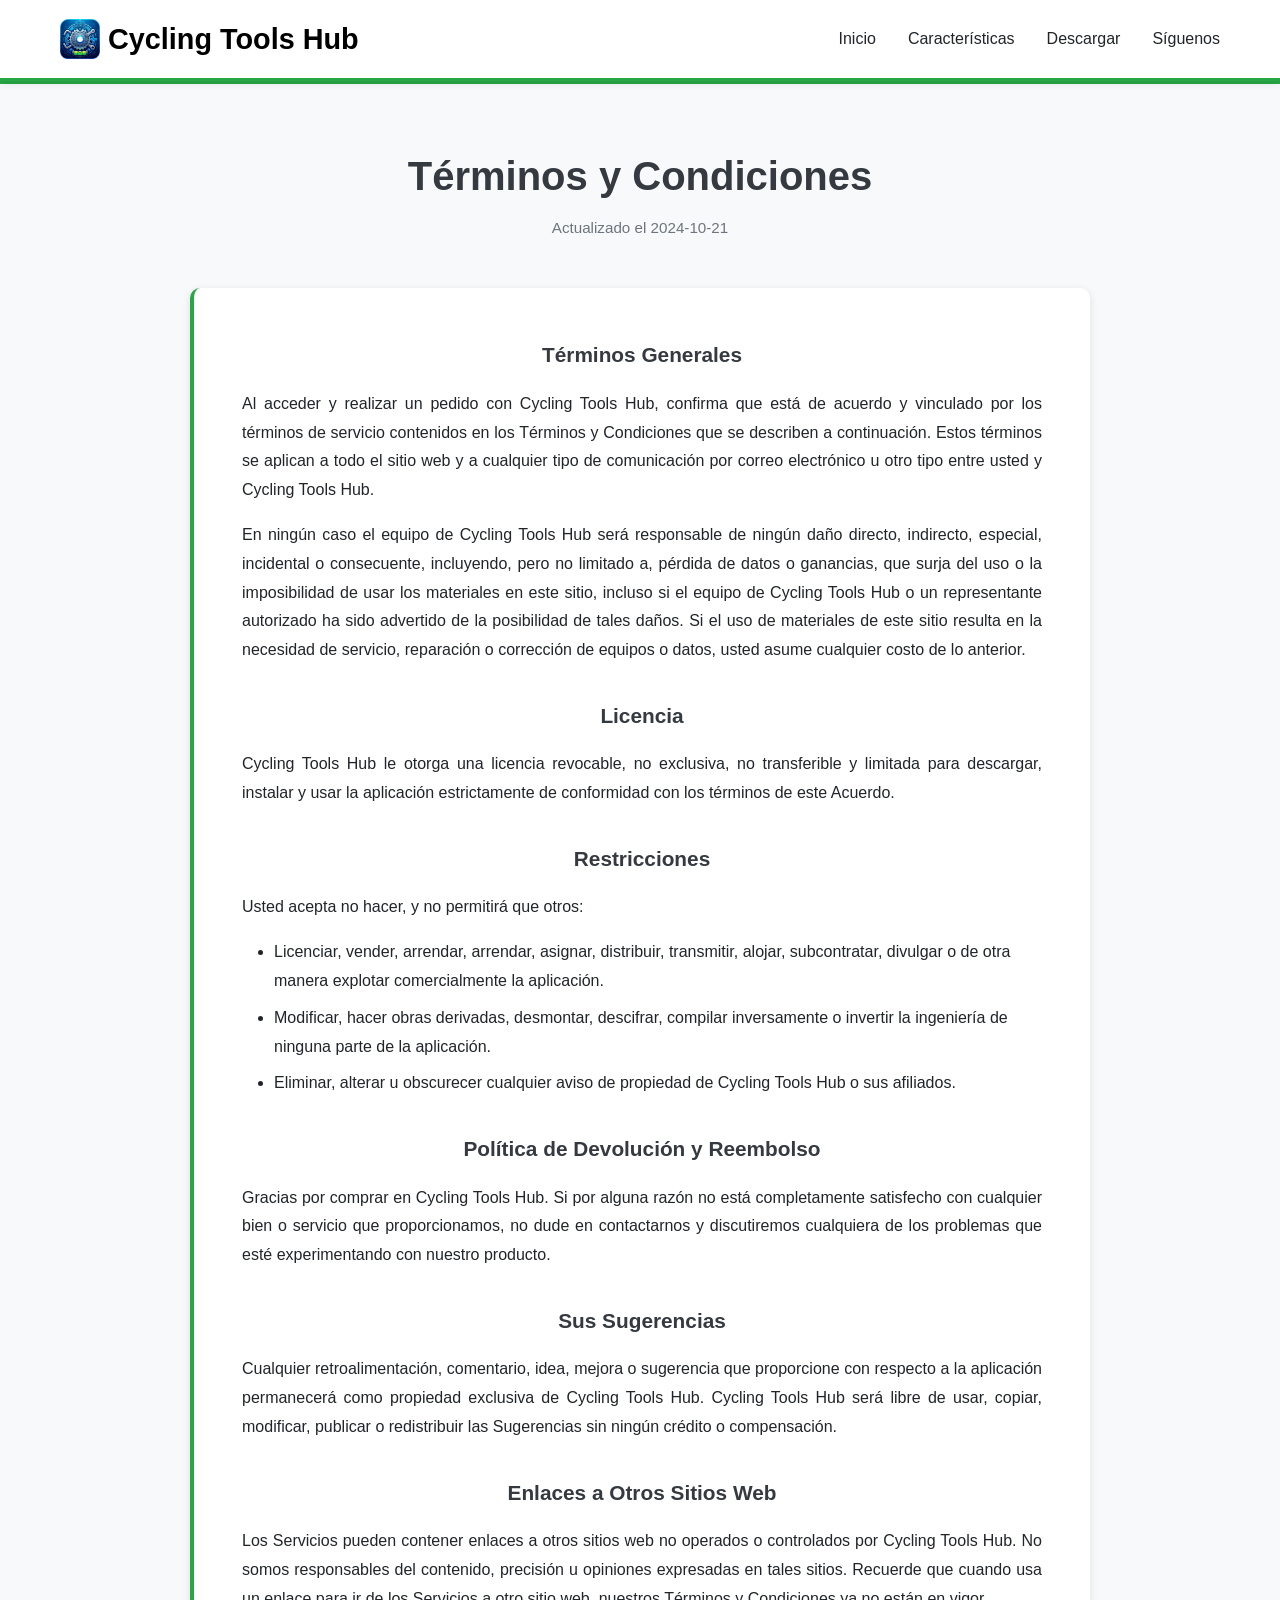
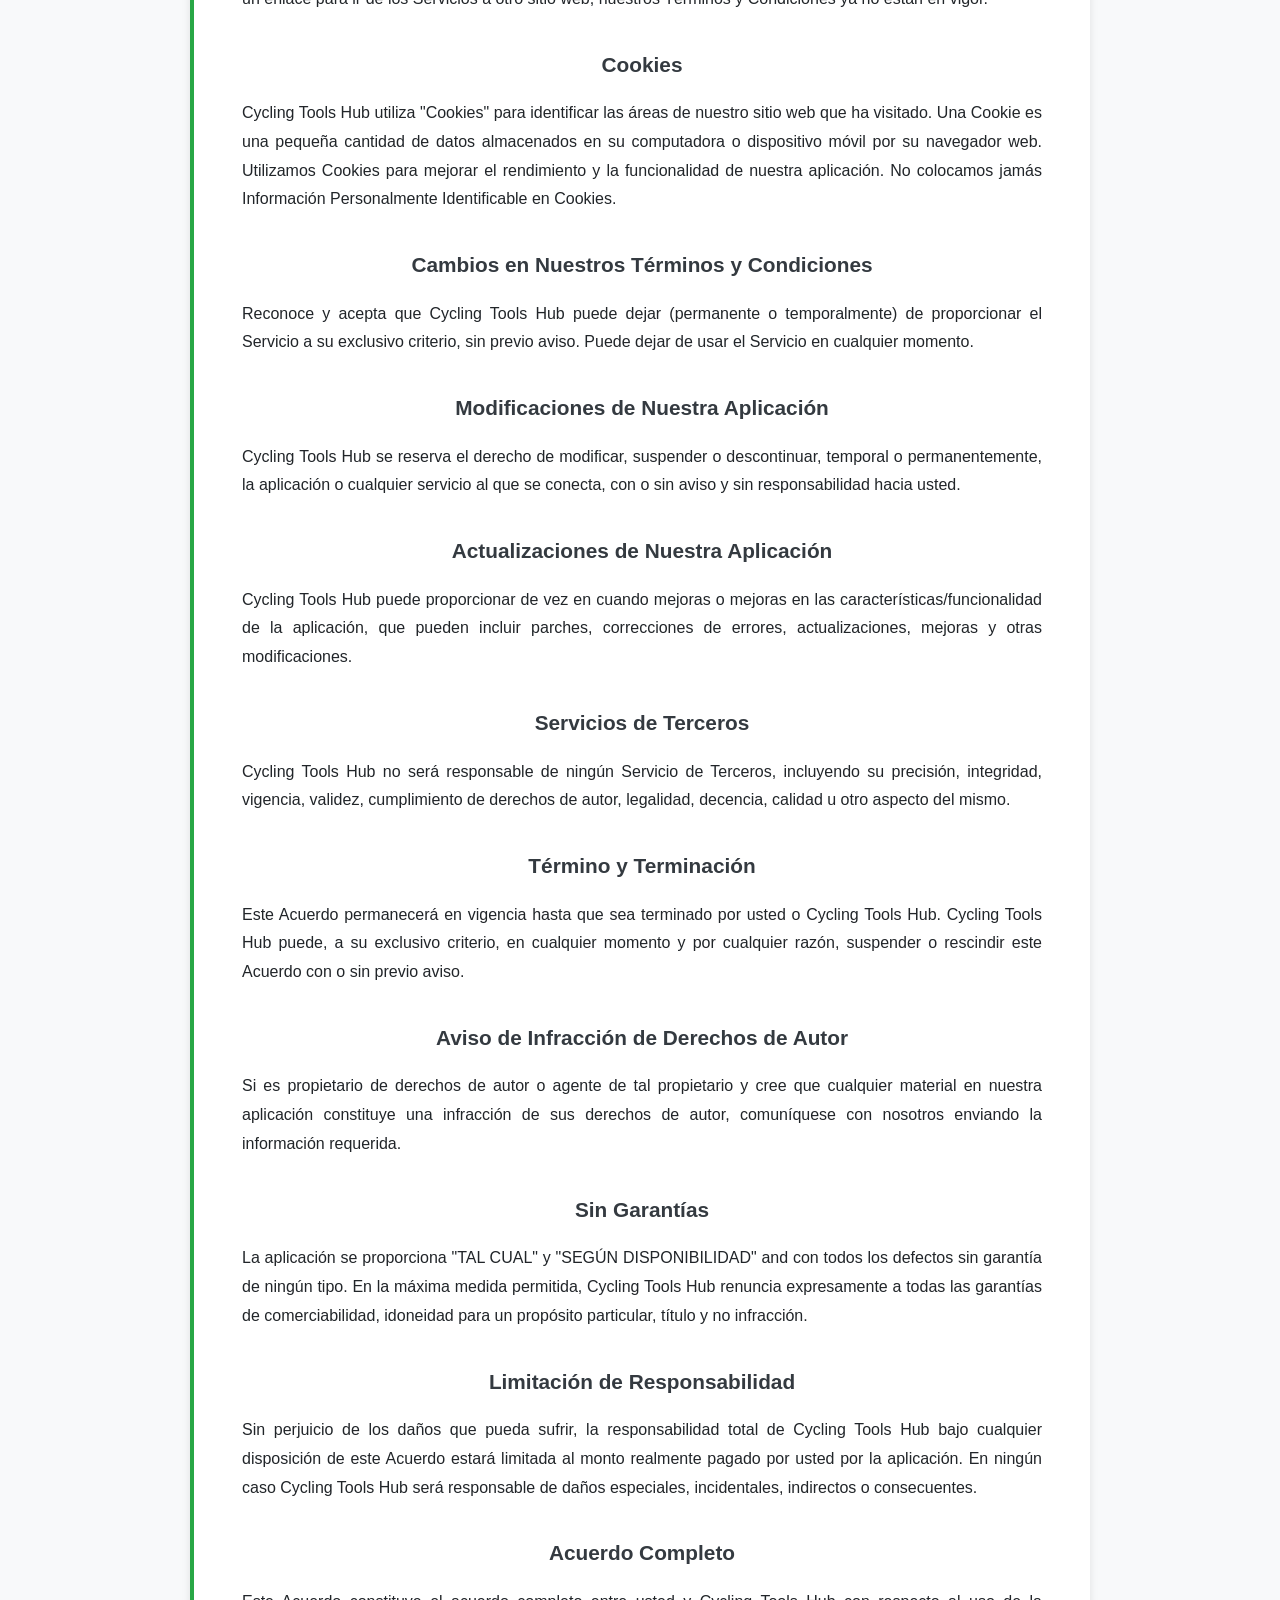
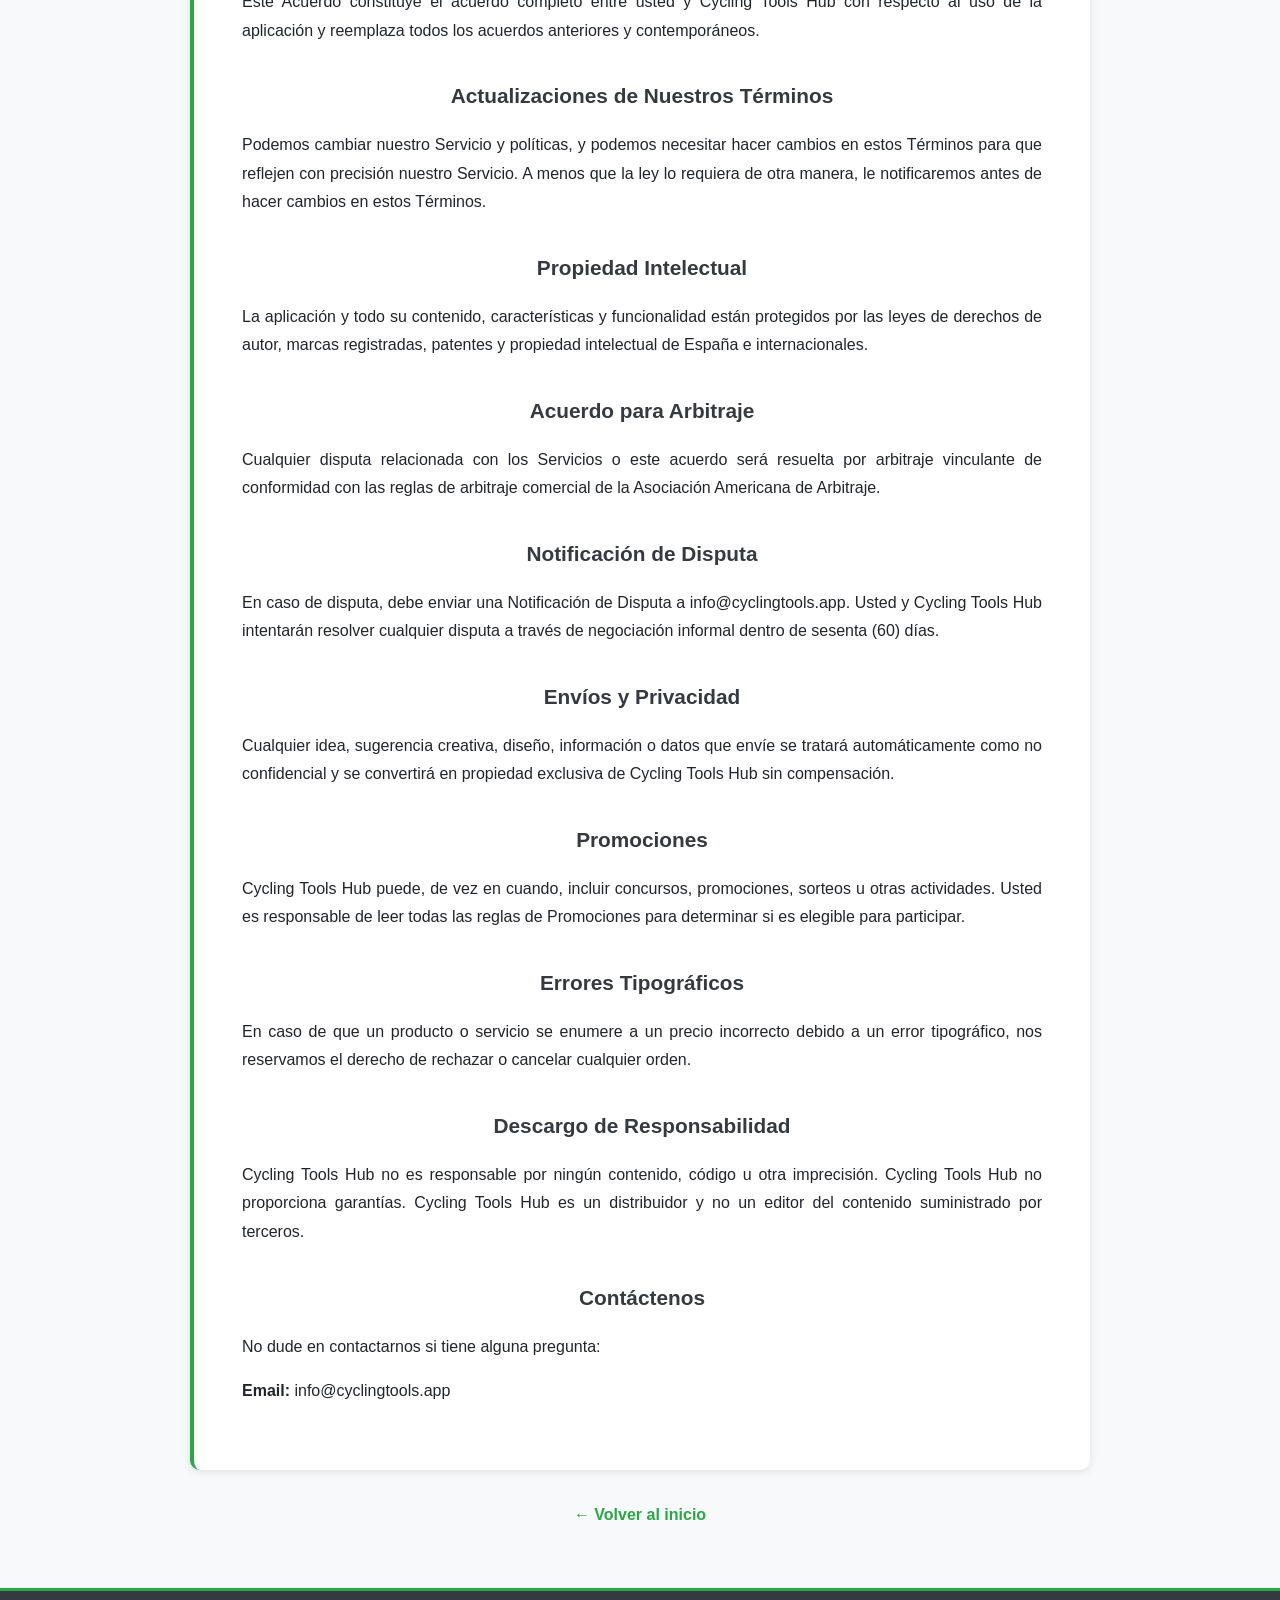
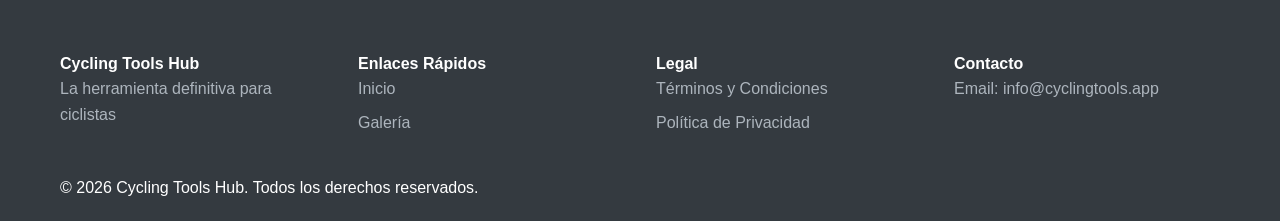
<file: terminos-y-condiciones.html>
<!DOCTYPE html>
<html lang="es">
<head>
    <meta charset="UTF-8">
    <meta name="viewport" content="width=device-width, initial-scale=1.0">
    <meta name="description" content="Términos y Condiciones de Cycling Tools Hub">
    <meta name="theme-color" content="#1a1a2e">
    <title>Términos y Condiciones | Cycling Tools Hub</title>
    <link rel="stylesheet" href="css/styles.css">
    <link rel="icon" type="image/png" href="img/ic_launcher_v2_playstore.png">
</head>
<body>
    <!-- Navegación -->
    <nav class="navbar">
        <div class="container">
            <a href="index.html" class="logo"><img src="img/ic_launcher_v2_playstore.png" alt="Cycling Tools Hub Logo">Cycling Tools Hub</a>
            <ul class="nav-menu">
                <li><a href="index.html#home">Inicio</a></li>
                <li><a href="index.html#features">Características</a></li>
                <li><a href="index.html#download">Descargar</a></li>
                <li><a href="index.html#social">Síguenos</a></li>
            </ul>
            <div class="hamburger">
                <span></span>
                <span></span>
                <span></span>
            </div>
        </div>
    </nav>

    <!-- Página de Términos y Condiciones -->
    <section class="legal-page">
        <div class="container">
            <h1>Términos y Condiciones</h1>
            <p class="updated">Actualizado el 2024-10-21</p>
            
            <div class="legal-content">
                <h2>Términos Generales</h2>
                <p>Al acceder y realizar un pedido con Cycling Tools Hub, confirma que está de acuerdo y vinculado por los términos de servicio contenidos en los Términos y Condiciones que se describen a continuación. Estos términos se aplican a todo el sitio web y a cualquier tipo de comunicación por correo electrónico u otro tipo entre usted y Cycling Tools Hub.</p>
                
                <p>En ningún caso el equipo de Cycling Tools Hub será responsable de ningún daño directo, indirecto, especial, incidental o consecuente, incluyendo, pero no limitado a, pérdida de datos o ganancias, que surja del uso o la imposibilidad de usar los materiales en este sitio, incluso si el equipo de Cycling Tools Hub o un representante autorizado ha sido advertido de la posibilidad de tales daños. Si el uso de materiales de este sitio resulta en la necesidad de servicio, reparación o corrección de equipos o datos, usted asume cualquier costo de lo anterior.</p>

                <h2>Licencia</h2>
                <p>Cycling Tools Hub le otorga una licencia revocable, no exclusiva, no transferible y limitada para descargar, instalar y usar la aplicación estrictamente de conformidad con los términos de este Acuerdo.</p>

                <h2>Restricciones</h2>
                <p>Usted acepta no hacer, y no permitirá que otros:</p>
                <ul>
                    <li>Licenciar, vender, arrendar, arrendar, asignar, distribuir, transmitir, alojar, subcontratar, divulgar o de otra manera explotar comercialmente la aplicación.</li>
                    <li>Modificar, hacer obras derivadas, desmontar, descifrar, compilar inversamente o invertir la ingeniería de ninguna parte de la aplicación.</li>
                    <li>Eliminar, alterar u obscurecer cualquier aviso de propiedad de Cycling Tools Hub o sus afiliados.</li>
                </ul>

                <h2>Política de Devolución y Reembolso</h2>
                <p>Gracias por comprar en Cycling Tools Hub. Si por alguna razón no está completamente satisfecho con cualquier bien o servicio que proporcionamos, no dude en contactarnos y discutiremos cualquiera de los problemas que esté experimentando con nuestro producto.</p>

                <h2>Sus Sugerencias</h2>
                <p>Cualquier retroalimentación, comentario, idea, mejora o sugerencia que proporcione con respecto a la aplicación permanecerá como propiedad exclusiva de Cycling Tools Hub. Cycling Tools Hub será libre de usar, copiar, modificar, publicar o redistribuir las Sugerencias sin ningún crédito o compensación.</p>

                <h2>Enlaces a Otros Sitios Web</h2>
                <p>Los Servicios pueden contener enlaces a otros sitios web no operados o controlados por Cycling Tools Hub. No somos responsables del contenido, precisión u opiniones expresadas en tales sitios. Recuerde que cuando usa un enlace para ir de los Servicios a otro sitio web, nuestros Términos y Condiciones ya no están en vigor.</p>

                <h2>Cookies</h2>
                <p>Cycling Tools Hub utiliza "Cookies" para identificar las áreas de nuestro sitio web que ha visitado. Una Cookie es una pequeña cantidad de datos almacenados en su computadora o dispositivo móvil por su navegador web. Utilizamos Cookies para mejorar el rendimiento y la funcionalidad de nuestra aplicación. No colocamos jamás Información Personalmente Identificable en Cookies.</p>

                <h2>Cambios en Nuestros Términos y Condiciones</h2>
                <p>Reconoce y acepta que Cycling Tools Hub puede dejar (permanente o temporalmente) de proporcionar el Servicio a su exclusivo criterio, sin previo aviso. Puede dejar de usar el Servicio en cualquier momento.</p>

                <h2>Modificaciones de Nuestra Aplicación</h2>
                <p>Cycling Tools Hub se reserva el derecho de modificar, suspender o descontinuar, temporal o permanentemente, la aplicación o cualquier servicio al que se conecta, con o sin aviso y sin responsabilidad hacia usted.</p>

                <h2>Actualizaciones de Nuestra Aplicación</h2>
                <p>Cycling Tools Hub puede proporcionar de vez en cuando mejoras o mejoras en las características/funcionalidad de la aplicación, que pueden incluir parches, correcciones de errores, actualizaciones, mejoras y otras modificaciones.</p>

                <h2>Servicios de Terceros</h2>
                <p>Cycling Tools Hub no será responsable de ningún Servicio de Terceros, incluyendo su precisión, integridad, vigencia, validez, cumplimiento de derechos de autor, legalidad, decencia, calidad u otro aspecto del mismo.</p>

                <h2>Término y Terminación</h2>
                <p>Este Acuerdo permanecerá en vigencia hasta que sea terminado por usted o Cycling Tools Hub. Cycling Tools Hub puede, a su exclusivo criterio, en cualquier momento y por cualquier razón, suspender o rescindir este Acuerdo con o sin previo aviso.</p>

                <h2>Aviso de Infracción de Derechos de Autor</h2>
                <p>Si es propietario de derechos de autor o agente de tal propietario y cree que cualquier material en nuestra aplicación constituye una infracción de sus derechos de autor, comuníquese con nosotros enviando la información requerida.</p>

                <h2>Sin Garantías</h2>
                <p>La aplicación se proporciona "TAL CUAL" y "SEGÚN DISPONIBILIDAD" and con todos los defectos sin garantía de ningún tipo. En la máxima medida permitida, Cycling Tools Hub renuncia expresamente a todas las garantías de comerciabilidad, idoneidad para un propósito particular, título y no infracción.</p>

                <h2>Limitación de Responsabilidad</h2>
                <p>Sin perjuicio de los daños que pueda sufrir, la responsabilidad total de Cycling Tools Hub bajo cualquier disposición de este Acuerdo estará limitada al monto realmente pagado por usted por la aplicación. En ningún caso Cycling Tools Hub será responsable de daños especiales, incidentales, indirectos o consecuentes.</p>

                <h2>Acuerdo Completo</h2>
                <p>Este Acuerdo constituye el acuerdo completo entre usted y Cycling Tools Hub con respecto al uso de la aplicación y reemplaza todos los acuerdos anteriores y contemporáneos.</p>

                <h2>Actualizaciones de Nuestros Términos</h2>
                <p>Podemos cambiar nuestro Servicio y políticas, y podemos necesitar hacer cambios en estos Términos para que reflejen con precisión nuestro Servicio. A menos que la ley lo requiera de otra manera, le notificaremos antes de hacer cambios en estos Términos.</p>

                <h2>Propiedad Intelectual</h2>
                <p>La aplicación y todo su contenido, características y funcionalidad están protegidos por las leyes de derechos de autor, marcas registradas, patentes y propiedad intelectual de España e internacionales.</p>

                <h2>Acuerdo para Arbitraje</h2>
                <p>Cualquier disputa relacionada con los Servicios o este acuerdo será resuelta por arbitraje vinculante de conformidad con las reglas de arbitraje comercial de la Asociación Americana de Arbitraje.</p>

                <h2>Notificación de Disputa</h2>
                <p>En caso de disputa, debe enviar una Notificación de Disputa a info@cyclingtools.app. Usted y Cycling Tools Hub intentarán resolver cualquier disputa a través de negociación informal dentro de sesenta (60) días.</p>

                <h2>Envíos y Privacidad</h2>
                <p>Cualquier idea, sugerencia creativa, diseño, información o datos que envíe se tratará automáticamente como no confidencial y se convertirá en propiedad exclusiva de Cycling Tools Hub sin compensación.</p>

                <h2>Promociones</h2>
                <p>Cycling Tools Hub puede, de vez en cuando, incluir concursos, promociones, sorteos u otras actividades. Usted es responsable de leer todas las reglas de Promociones para determinar si es elegible para participar.</p>

                <h2>Errores Tipográficos</h2>
                <p>En caso de que un producto o servicio se enumere a un precio incorrecto debido a un error tipográfico, nos reservamos el derecho de rechazar o cancelar cualquier orden.</p>

                <h2>Descargo de Responsabilidad</h2>
                <p>Cycling Tools Hub no es responsable por ningún contenido, código u otra imprecisión. Cycling Tools Hub no proporciona garantías. Cycling Tools Hub es un distribuidor y no un editor del contenido suministrado por terceros.</p>

                <h2>Contáctenos</h2>
                <p>No dude en contactarnos si tiene alguna pregunta:</p>
                <p><strong>Email:</strong> info@cyclingtools.app</p>
            </div>

            <div class="back-link">
                <a href="index.html">← Volver al inicio</a>
            </div>
        </div>
    </section>

    <!-- Footer -->
    <footer class="footer">
        <div class="container">
            <div class="footer-content">
                <div class="footer-section">
                    <h4>Cycling Tools Hub</h4>
                    <p>La herramienta definitiva para ciclistas</p>
                </div>
                <div class="footer-section">
                    <h4>Enlaces Rápidos</h4>
                    <ul>
                        <li><a href="index.html#inicio">Inicio</a></li>
                        <li><a href="index.html#galeria">Galería</a></li>
                    </ul>
                </div>
                <div class="footer-section">
                    <h4>Legal</h4>
                    <ul>
                        <li><a href="terminos-y-condiciones.html">Términos y Condiciones</a></li>
                        <li><a href="politica-de-privacidad.html">Política de Privacidad</a></li>
                    </ul>
                </div>
                <div class="footer-section">
                    <h4>Contacto</h4>
                    <p>Email: info@cyclingtools.app</p>
                </div>
            </div>
            <div class="footer-bottom">
                <p>&copy; 2026 Cycling Tools Hub. Todos los derechos reservados.</p>
            </div>
        </div>
    </footer>

    <script src="js/script.js"></script>
</body>
</html>
</file>
<file: css/styles.css>
/* ==================== VARIABLES Y RESET ==================== */
:root {
    --primary-color: #28a745; /* Un verde más 'Cycling' */
    --secondary-color: #343a40;
    --accent-color: #6c757d;
    --text-color: #212529;
    --light-text: #6c757d;
    --light-bg: #f8f9fa;
    --border-color: #dee2e6;
    --transition: all 0.3s ease;
}

* {
    margin: 0;
    padding: 0;
    box-sizing: border-box;
}

html {
    scroll-behavior: smooth;
}

body {
    font-family: 'Segoe UI', Tahoma, Geneva, Verdana, sans-serif;
    color: var(--text-color);
    line-height: 1.6;
    background-color: #ffffff;
}

a {
    text-decoration: none;
    color: inherit;
}

/* ==================== UTILIDADES ==================== */
.container {
    max-width: 1200px;
    margin: 0 auto;
    padding: 0 20px;
}

.btn {
    padding: 12px 30px;
    border: none;
    border-radius: 5px;
    cursor: pointer;
    font-size: 1rem;
    font-weight: 600;
    transition: var(--transition);
    display: inline-block;
}

.btn-primary {
    background: linear-gradient(135deg, var(--primary-color) 0%, #0056b3 100%);
    color: white;
    font-weight: 700;
    box-shadow: 0 4px 8px rgba(0, 123, 255, 0.3);
}

.btn-primary:hover {
    background: linear-gradient(135deg, #0056b3 0%, var(--primary-color) 100%);
    transform: translateY(-2px);
    box-shadow: 0 6px 16px rgba(0, 123, 255, 0.4);
}

.btn-large {
    padding: 15px 40px;
    font-size: 1.1rem;
}

/* ==================== NAVEGACIÓN ==================== */
.navbar {
    background-color: white;
    color: var(--text-color);
    position: sticky;
    top: 0;
    z-index: 1000;
    box-shadow: 0 2px 4px rgba(0, 0, 0, 0.1);
    border-bottom: 3px solid var(--primary-color);
}

.navbar .container {
    display: flex;
    justify-content: space-between;
    align-items: center;
    padding: 1rem 20px;
}

.nav-brand {
    flex: 1;
}

.logo {
    font-size: 1.8rem;
    font-weight: bold;
    color: #000000;
    display: flex;
    align-items: center;
    gap: 8px;
}

.logo img {
    height: 40px;
    width: auto;
}

.nav-menu {
    display: flex;
    list-style: none;
    gap: 2rem;
}

.nav-menu a {
    color: var(--text-color);
    transition: var(--transition);
    position: relative;
    font-weight: 500;
}

.nav-menu a:hover {
    color: var(--primary-color);
}

.nav-menu a::after {
    content: '';
    position: absolute;
    width: 0;
    height: 2px;
    bottom: -5px;
    left: 0;
    background-color: var(--primary-color);
    transition: width 0.3s ease;
}

.nav-menu a:hover::after {
    width: 100%;
}

.hamburger {
    display: none;
    flex-direction: column;
    cursor: pointer;
}

.hamburger span {
    width: 25px;
    height: 3px;
    background-color: var(--text-color);
    margin: 5px 0;
    transition: var(--transition);
    border-radius: 2px;
}

/* ==================== HERO SECTION ==================== */
.hero {
    background: linear-gradient(135deg, var(--primary-color) 0%, #0056b3 100%);
    color: white;
    padding: 120px 20px;
    text-align: center;
}

.hero .container {
    display: grid;
    grid-template-columns: 1fr 1fr;
    align-items: center;
    gap: 3rem;
}

.hero-content h1 {
    font-size: 3.5rem;
    margin-bottom: 1rem;
    animation: fadeInUp 0.8s ease;
}

.hero-subtitle {
    font-size: 1.5rem;
    margin-bottom: 1rem;
    animation: fadeInUp 1s ease;
}

.hero-description {
    font-size: 1.1rem;
    margin-bottom: 2rem;
    animation: fadeInUp 1.2s ease;
    opacity: 0.95;
}

.hero-content .btn {
    animation: fadeInUp 1.4s ease;
}

.hero-image {
    display: flex;
    justify-content: center;
    align-items: center;
}

.placeholder-image {
    width: 300px;
    height: 300px;
    background: rgba(255, 255, 255, 0.1);
    border-radius: 10px;
    display: flex;
    align-items: center;
    justify-content: center;
    border: 2px solid rgba(255, 255, 255, 0.3);
}

@keyframes fadeInUp {
    from {
        opacity: 0;
        transform: translateY(30px);
    }
    to {
        opacity: 1;
        transform: translateY(0);
    }
}

/* ==================== SECCIONES ==================== */
section {
    padding: 80px 20px;
}

section h2 {
    text-align: center;
    font-size: 2.5rem;
    margin-bottom: 1rem;
    color: var(--secondary-color);
}

.section-intro {
    text-align: center;
    font-size: 1.1rem;
    color: var(--light-text);
    margin-bottom: 3rem;
    max-width: 600px;
    margin-left: auto;
    margin-right: auto;
}

/* ==================== ACERCA DE ==================== */
.about {
    background-color: var(--light-bg);
}

.features-grid {
    display: grid;
    grid-template-columns: repeat(auto-fit, minmax(280px, 1fr));
    gap: 2rem;
}

.feature-card {
    background-color: white;
    padding: 2rem;
    border-radius: 10px;
    text-align: center;
    box-shadow: 0 2px 8px rgba(0, 0, 0, 0.1);
    transition: var(--transition);
    border: 1px solid var(--border-color);
}

.feature-card:hover {
    transform: translateY(-10px);
    box-shadow: 0 8px 20px rgba(0, 123, 255, 0.15);
    border-color: var(--primary-color);
}

.feature-icon {
    font-size: 3rem;
    margin-bottom: 1rem;
}

.feature-card h3 {
    font-size: 1.5rem;
    margin-bottom: 1rem;
    color: var(--secondary-color);
}

.feature-card p {
    color: var(--light-text);
    line-height: 1.8;
}

/* ==================== GALERÍA ==================== */
.features {
    background-color: white;
}

.feature-banners {
    display: flex;
    flex-direction: column;
    gap: 6rem;
    margin-top: 4rem;
}

.banner-item {
    display: flex;
    align-items: center;
    gap: 4rem;
    opacity: 1;
}

.banner-item:nth-child(even) {
    flex-direction: row-reverse;
}

.banner-image {
    flex: 1;
    border-radius: 15px;
    overflow: hidden;
    box-shadow: 0 10px 30px rgba(0, 0, 0, 0.1);
    transition: var(--transition);
}

.banner-image img {
    width: 100%;
    height: auto;
    display: block;
    transition: var(--transition);
}

.banner-text {
    flex: 1;
}

.banner-text h3 {
    font-size: 2rem;
    color: var(--secondary-color);
    margin-bottom: 1.5rem;
}

.banner-text p {
    font-size: 1.1rem;
    color: var(--light-text);
    line-height: 1.8;
}

/* ==================== DESCARGAR ==================== */
.download {
    background: linear-gradient(135deg, var(--light-bg) 0%, white 100%);
}

.download-buttons {
    display: flex;
    justify-content: center;
    gap: 1.5rem;
    flex-wrap: wrap;
    margin-bottom: 2rem;
}

.system-info {
    text-align: center;
    color: var(--light-text);
    font-size: 0.95rem;
}

/* ==================== VIDEO CONTAINER ==================== */
.video-container {
    display: flex;
    justify-content: center;
    align-items: center;
    margin-top: 2rem;
}

.video-container video {
    width: 100%;
    max-width: 800px;
    border-radius: 10px;
    box-shadow: 0 4px 15px rgba(0, 0, 0, 0.1);
}

/* ==================== REDES SOCIALES ==================== */
.social {
    background-color: var(--secondary-color);
    color: white;
}

.social h2 {
    color: white;
    margin-bottom: 1rem;
}

.social .section-intro {
    color: #adb5bd;
}

.social-links {
    display: flex;
    justify-content: center;
    gap: 1rem;
    flex-wrap: wrap;
}

.social-btn {
    background: var(--primary-color);
    color: white;
    padding: 12px 24px;
    border-radius: 25px;
    transition: var(--transition);
    display: inline-flex;
    align-items: center;
    gap: 8px;
    font-weight: 600;
    box-shadow: 0 4px 12px rgba(0, 123, 255, 0.2);
}

.social-btn:hover {
    background: #0056b3;
    transform: translateY(-3px);
    box-shadow: 0 8px 20px rgba(0, 123, 255, 0.4);
}

/* ==================== FOOTER ==================== */
.footer {
    background-color: var(--secondary-color);
    color: white;
    padding: 60px 20px 20px;
    border-top: 3px solid var(--primary-color);
}

.footer-content {
    display: grid;
    grid-template-columns: repeat(auto-fit, minmax(200px, 1fr));
    gap: 2rem;
    margin-bottom: 2rem;
}

.footer-section h3 {
    margin-bottom: 1rem;
    color: white;
}

.footer-section ul {
    list-style: none;
}

.footer-section ul li {
    margin-bottom: 0.5rem;
}

.footer-section a {
    color: #adb5bd;
    transition: var(--transition);
}

.footer-section a:hover {
    color: white;
}

.footer-section p {
    color: #adb5bd;
    margin-bottom: 0.5rem;
}

/* ==================== PÁGINA LEGAL ==================== */
.legal-page {
    padding: 60px 20px;
    background-color: var(--light-bg);
    min-height: 600px;
    border-top: 3px solid var(--primary-color);
}

.legal-page h1 {
    text-align: center;
    font-size: 2.5rem;
    color: var(--secondary-color);
    margin-bottom: 0.5rem;
}

.legal-page .updated {
    text-align: center;
    color: var(--light-text);
    margin-bottom: 3rem;
    font-size: 0.95rem;
}

.legal-content {
    background-color: white;
    padding: 3rem;
    border-radius: 10px;
    box-shadow: 0 2px 8px rgba(0, 0, 0, 0.1);
    line-height: 1.8;
    border-left: 4px solid var(--primary-color);
    max-width: 900px;
    margin: 0 auto;
    color: var(--text-color);
}

.legal-content h2 {
    color: var(--secondary-color);
    margin-top: 2rem;
    margin-bottom: 1rem;
    font-size: 1.3rem;
}

.legal-content h2:first-child {
    margin-top: 0;
}

.legal-content h3 {
    color: var(--primary-color);
    margin-top: 1.5rem;
    margin-bottom: 1rem;
    font-size: 1.1rem;
}

.legal-content p {
    color: var(--text-color);
    margin-bottom: 1rem;
    text-align: justify;
}

.legal-content ul,
.legal-content ol {
    margin-left: 2rem;
    margin-bottom: 1rem;
}

.legal-content ul li,
.legal-content ol li {
    margin-bottom: 0.5rem;
    color: var(--text-color);
}

.back-link {
    text-align: center;
    margin-top: 2rem;
}

.back-link a {
    color: var(--primary-color);
    font-weight: 600;
    transition: var(--transition);
    display: inline-block;
}

.back-link a:hover {
    color: #0056b3;
}

/* ==================== RESPONSIVE ==================== */
@media (max-width: 768px) {
    .nav-menu {
        gap: 1rem;
        font-size: 0.9rem;
    }

    .hamburger {
        display: flex;
    }

    .nav-menu {
        position: absolute;
        top: 60px;
        left: 0;
        right: 0;
        background-color: white;
        flex-direction: column;
        gap: 0;
        padding: 1rem;
        display: none;
        z-index: 999;
        box-shadow: 0 4px 8px rgba(0, 0, 0, 0.1);
    }

    .nav-menu.active {
        display: flex;
    }

    .nav-menu li {
        padding: 0.5rem 0;
        border-bottom: 1px solid var(--border-color);
    }

    .nav-menu li:last-child {
        border-bottom: none;
    }

    .hero .container {
        grid-template-columns: 1fr;
    }

    .hero-content h1 {
        font-size: 2.5rem;
    }

    .hero-subtitle {
        font-size: 1.2rem;
    }

    .hero-image {
        display: none;
    }

    section {
        padding: 40px 20px;
    }

    section h2 {
        font-size: 2rem;
    }

    .features-grid,
    .gallery-grid {
        grid-template-columns: 1fr;
    }

    .feature-banners {
        gap: 3rem;
    }

    .banner-item,
    .banner-item:nth-child(even) {
        flex-direction: column;
        gap: 1.5rem;
        text-align: center;
    }

    .legal-content {
        padding: 1.5rem;
    }

    .legal-content h2 {
        font-size: 1.1rem;
        margin-top: 1.5rem;
    }

    .legal-content p {
        text-align: left;
        font-size: 0.95rem;
    }

    .download-buttons {
        flex-direction: column;
    }

    .download-buttons .btn {
        width: 100%;
    }

    .social-links {
        gap: 0.5rem;
    }

    .social-btn {
        padding: 10px 16px;
        font-size: 0.9rem;
    }

    .footer-content {
        grid-template-columns: 1fr;
    }

    .video-container video {
        max-width: 100%;
    }
}

@media (max-width: 480px) {
    .logo {
        font-size: 1.4rem;
    }

    .nav-menu {
        gap: 0.5rem;
    }

    .hero-content h1 {
        font-size: 2rem;
    }

    .hero-subtitle {
        font-size: 1rem;
    }

    .hero-description {
        font-size: 0.95rem;
    }

    section h2 {
        font-size: 1.8rem;
    }

    .feature-card {
        padding: 1.5rem;
    }

    .feature-icon {
        font-size: 2.5rem;
    }

    .gallery-item {
        height: 250px;
    }

    .legal-page h1 {
        font-size: 1.8rem;
    }

    .legal-content {
        padding: 1rem;
    }
}

/* ==================== MODAL PARA IMÁGENES ==================== */
.modal {
    display: none;
    position: fixed;
    z-index: 2000;
    left: 0;
    top: 0;
    width: 100%;
    height: 100%;
    background-color: rgba(0, 0, 0, 0.9);
    animation: fadeIn 0.3s ease;
}

.modal.active {
    display: flex;
    align-items: center;
    justify-content: center;
}

.modal-content {
    max-width: 90%;
    max-height: 90%;
    object-fit: contain;
    animation: zoomIn 0.3s ease;
}

.modal-close {
    position: absolute;
    top: 20px;
    right: 40px;
    font-size: 40px;
    font-weight: bold;
    color: white;
    cursor: pointer;
    transition: var(--transition);
    z-index: 2001;
}

.modal-close:hover {
    color: var(--primary-color);
    transform: scale(1.2);
}

@keyframes fadeIn {
    from {
        opacity: 0;
    }
    to {
        opacity: 1;
    }
}

@keyframes zoomIn {
    from {
        transform: scale(0.8);
        opacity: 0;
    }
    to {
        transform: scale(1);
        opacity: 1;
    }
}

@media (max-width: 768px) {
    .modal-close {
        top: 10px;
        right: 15px;
        font-size: 30px;
    }

    .modal-content {
        max-width: 95%;
        max-height: 95%;
    }
}
</file>
